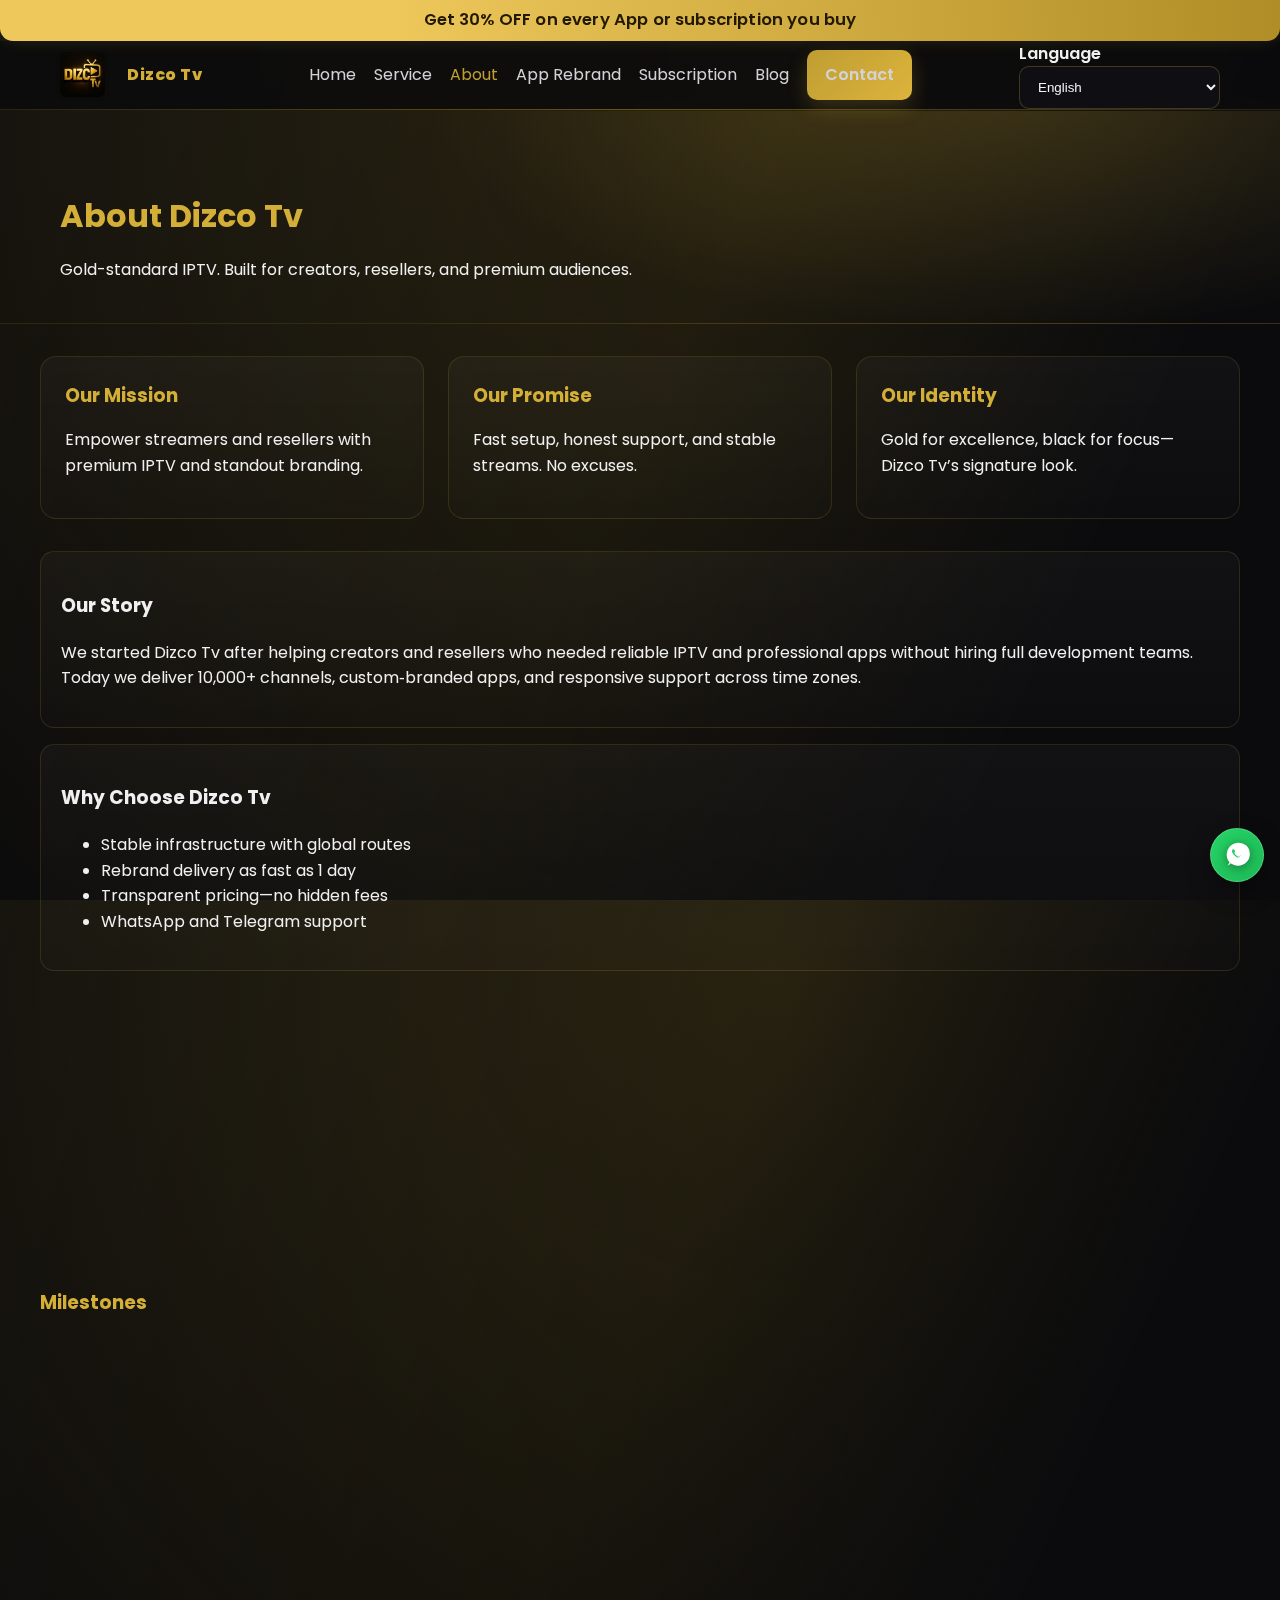
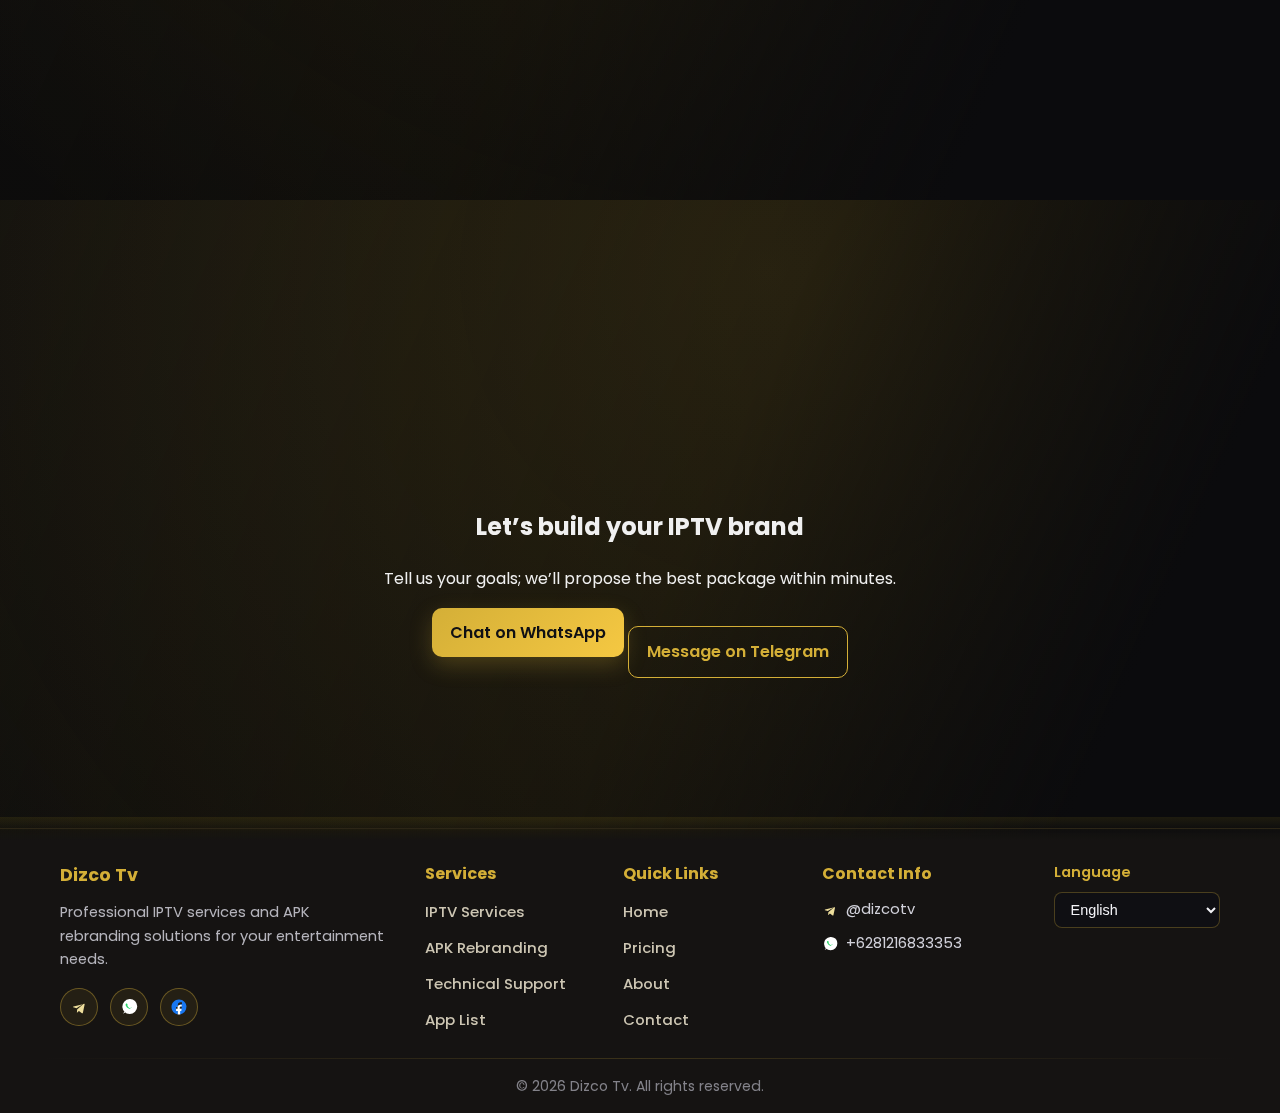
<file: about.html>
<!DOCTYPE html>
<html lang="en">
<head>
	<meta charset="UTF-8" />
	<meta name="viewport" content="width=device-width, initial-scale=1.0" />
	<title>About Dizco Tv — Premium IPTV Rebrand & Streaming Services</title>
	<meta name="description" content="Learn about Dizco Tv - your trusted partner for premium IPTV rebranding and subscription services. We offer custom white-label streaming apps, APK rebranding, and professional IPTV solutions." />
	<meta name="keywords" content="about Dizco Tv, IPTV company, IPTV provider, streaming services, IPTV reseller" />
	<meta name="author" content="Dizco Tv" />
	<meta name="robots" content="index, follow" />
	<link rel="canonical" href="https://dizcotv.com/about.html" />
	
	<!-- Open Graph / Facebook -->
	<meta property="og:type" content="website" />
	<meta property="og:url" content="https://dizcotv.com/about.html" />
	<meta property="og:title" content="About Dizco Tv — Premium IPTV Services" />
	<meta property="og:description" content="Your trusted partner for premium IPTV rebranding and subscription services. Custom white-label streaming solutions." />
	<meta property="og:image" content="https://dizcotv.com/assets/images/dfghj.jpg" />
	
	<!-- Twitter -->
	<meta name="twitter:card" content="summary_large_image" />
	<meta name="twitter:url" content="https://dizcotv.com/about.html" />
	<meta name="twitter:title" content="About Dizco Tv — Premium IPTV Services" />
	<meta name="twitter:description" content="Your trusted partner for premium IPTV rebranding and subscription services." />
	<meta name="twitter:image" content="https://dizcotv.com/assets/images/dfghj.jpg" />
	
	<link rel="stylesheet" href="assets/css/styles.css" />
	<link rel="preconnect" href="https://fonts.googleapis.com" />
	<link rel="preconnect" href="https://fonts.gstatic.com" crossorigin />
	<link href="https://fonts.googleapis.com/css2?family=Poppins:wght@300;400;600;800&display=swap" rel="stylesheet" />
	<link rel="icon" href="assets/images/dfghj.jpg" />
</head>
<body>
	<div class="top-banner"><span class="banner-msg" style="display:inline-block;">Get 30% OFF on every App or subscription you buy</span><span class="banner-msg" style="display:none;">Learn how to Rebrand any IPTV APK by yourself with my course</span></div>
	<header class="site-header">
		<div class="container header-inner">
			<a class="brand" href="index.html"><img src="assets/images/dfghj.jpg" alt="Dizco Tv logo"><span class="brand-text">Dizco Tv</span></a>
			<button class="nav-toggle" aria-label="Toggle navigation">☰</button>
			<nav class="site-nav">
				<a href="index.html">Home</a>
				<a href="service.html">Service</a>
				<a href="about.html" class="active">About</a>
				<a href="app-rebrand.html">App Rebrand</a>
				<a href="subscription.html">Subscription</a>
				<a href="blog.html">Blog</a>
				<a href="https://wa.me/6281216833353" target="_blank" rel="noopener" class="btn btn-gold">Contact</a>
			</nav>
			<div class="lang-top"><label for="lang-top">Language</label><select id="lang-top"><option value="en">English</option><option value="es">Spanish</option><option value="fr">French</option><option value="pt">Portuguese</option><option value="it">Italian</option><option value="ar">Arabic</option></select></div><div id="google_translate_element"></div>
		</div>
	</header>

	<section class="page-hero">
		<div class="container">
			<h1>About Dizco Tv</h1>
			<p>Gold-standard IPTV. Built for creators, resellers, and premium audiences.</p>
		</div>
	</section>

	<main class="container section">
		<section class="features" style="padding:0">
			<div class="feature">
				<h3>Our Mission</h3>
				<p>Empower streamers and resellers with premium IPTV and standout branding.</p>
			</div>
			<div class="feature">
				<h3>Our Promise</h3>
				<p>Fast setup, honest support, and stable streams. No excuses.</p>
			</div>
			<div class="feature">
				<h3>Our Identity</h3>
				<p>Gold for excellence, black for focus—Dizco Tv’s signature look.</p>
			</div>
		</section>

		<section class="section">
			<div class="card" style="margin-bottom:16px">
				<h3>Our Story</h3>
				<p>We started Dizco Tv after helping creators and resellers who needed reliable IPTV and professional apps without hiring full development teams. Today we deliver 10,000+ channels, custom‑branded apps, and responsive support across time zones.</p>
			</div>
			<div class="card">
				<h3>Why Choose Dizco Tv</h3>
				<ul>
					<li>Stable infrastructure with global routes</li>
					<li>Rebrand delivery as fast as 1 day</li>
					<li>Transparent pricing—no hidden fees</li>
					<li>WhatsApp and Telegram support</li>
				</ul>
			</div>
		</section>

		<section class="section">
			<div class="features" style="padding:0">
				<div class="feature">
					<h3>Values</h3>
					<p><strong>Reliability</strong> over hype. <strong>Honesty</strong> over pressure. <strong>Craft</strong> over shortcuts.</p>
				</div>
				<div class="feature">
					<h3>Guarantee</h3>
					<p>We stand behind our service. If we can’t deliver what’s promised, we fix it fast or refund.</p>
				</div>
				<div class="feature">
					<h3>Security</h3>
					<p>Hardened servers, monitored endpoints, and privacy‑first practices across systems.</p>
				</div>
			</div>
		</section>

		<section class="section">
			<h3 style="color:var(--gold);margin:0 0 10px">Milestones</h3>
			<div class="how-grid">
				<div class="card"><strong>2022</strong><p>Launched Dizco Tv with core IPTV lineup.</p></div>
				<div class="card"><strong>2023</strong><p>Introduced white‑label rebranding and fast delivery.</p></div>
				<div class="card"><strong>2024–25</strong><p>Scaled to 10,000+ channels and 24/7 global support.</p></div>
			</div>
		</section>

		<section class="section">
			<div class="card" style="margin-bottom:16px">
				<h3>What Clients Say</h3>
				<p style="font-style:italic">“Rebranding was delivered in 24 hours and the app looked premium out of the box.” — Reseller</p>
			</div>
			<div class="card">
				<h3>Tools We Work With</h3>
				<p>Android Studio, Firebase, Cloudflare, Nginx, Ubuntu, Git, and CI/CD pipelines for reliable releases.</p>
			</div>
		</section>

		<section class="stats container" aria-label="About stats">
			<div class="stats-grid">
				<div class="card"><h3>10000+</h3><p>Live channels & VOD</p></div>
				<div class="card"><h3>500+</h3><p>Apps rebranded</p></div>
				<div class="card"><h3>24/7</h3><p>Support availability</p></div>
			</div>
		</section>

		<section class="cta" style="padding-top:10px">
			<h2>Let’s build your IPTV brand</h2>
			<p>Tell us your goals; we’ll propose the best package within minutes.</p>
			<a class="btn btn-gold" href="https://wa.me/6281216833353" target="_blank" rel="noopener">Chat on WhatsApp</a>
			<a class="btn btn-outline" href="https://t.me/dizcotv" target="_blank" rel="noopener">Message on Telegram</a>
		</section>
	</main>

	<footer class="site-footer">
		<div class="footer-grid">
			<div>
				<h3 class="footer-title">Dizco Tv</h3>
				<p class="footer-desc">Professional IPTV services and APK rebranding solutions for your entertainment needs.</p>
				<div class="footer-social">
					<a href="https://t.me/dizcotv" target="_blank" aria-label="Telegram"><svg width="18" height="18" viewBox="0 0 24 24" fill="none"><path d="M9.5 15.2l-.3 4.3c.4 0 .6-.2.8-.4l1.9-1.8 4 2.9c.7.4 1.1.2 1.3-.7l2.3-10.7c.2-.9-.3-1.3-1-.9L4.7 11.2c-.9.4-.9.9-.2 1.1l4.2 1.3 9.8-6.2-9 7.8z" fill="#eede9c"/></svg></a>
					<a href="https://wa.me/6281216833353" target="_blank" aria-label="WhatsApp"><svg width="18" height="18" viewBox="0 0 24 24" fill="none"><path d="M20 3.9A9.9 9.9 0 006.7 19.4L4 21l1.7-2.7A9.9 9.9 0 1020 3.9z" fill="#fff"/><path d="M16.6 13.3c-.2-.1-1.4-.7-1.6-.8-.2-.1-.3-.1-.5.1-.1.2-.6.8-.7.9-.1.1-.2.1-.4 0s-1.1-.4-2.1-1.3c-.8-.7-1.3-1.6-1.5-1.8-.1-.2 0-.3.1-.5.1-.1.2-.2.3-.3.1-.1 0-.2 0-.3s-.5-1.2-.7-1.6c-.2-.4-.4-.3-.5-.3h-.4c-.2 0-.3 0-.5.2s-.6.6-.6 1.5.6 1.7.7 1.8c.1.2 1.1 2 2.8 2.9 1.7 1 1.7.7 2 .7.3 0 1-.4 1.1-.8.2-.4.2-.7.2-.8-.1-.2-.2-.2-.4-.3z" fill="#25D366"/></svg></a>
					<a href="https://www.facebook.com/profile.php?id=61583467209138" target="_blank" aria-label="Facebook"><svg width="18" height="18" viewBox="0 0 24 24" fill="none"><path d="M22 12.07C22 6.52 17.52 2 12 2S2 6.52 2 12.07c0 4.99 3.66 9.13 8.44 9.93v-7.03H8.1v-2.9h2.34V9.41c0-2.32 1.38-3.6 3.49-3.6.99 0 2.02.18 2.02.18v2.24h-1.14c-1.12 0-1.47.7-1.47 1.42v1.71h2.5l-.4 2.9h-2.1V22c4.78-.8 8.44-4.94 8.44-9.93Z" fill="#1877F2"/><path d="M15.1 17.29l.4-2.9h-2.5V12.68c0-.72.35-1.42 1.47-1.42h1.14V9.02s-1.03-.18-2.02-.18c-2.11 0-3.49 1.28-3.49 3.6v1.96H8.1v2.9h2.34V22a10.1 10.1 0 003.12 0v-4.71h1.54Z" fill="#fff"/></svg></a>
				</div>
			</div>
			<div>
				<h4 class="footer-title" style="font-size:1em">Services</h4>
				<div class="footer-links-list">
					<a href="service.html">IPTV Services</a>
					<a href="app-rebrand.html">APK Rebranding</a>
					<a href="service.html">Technical Support</a>
					<a href="app-rebrand.html">App List</a>
				</div>
			</div>
			<div>
				<h4 class="footer-title" style="font-size:1em">Quick Links</h4>
				<div class="footer-links-list">
					<a href="index.html">Home</a>
					<a href="subscription.html">Pricing</a>
					<a href="about.html">About</a>
					<a href="contact.html">Contact</a>
				</div>
			</div>
			<div>
				<h4 class="footer-title" style="font-size:1em">Contact Info</h4>
				<div class="footer-contact">
					<div class="row"><svg width="16" height="16" viewBox="0 0 24 24" fill="none"><path d="M9.5 15.2l-.3 4.3c.4 0 .6-.2.8-.4l1.9-1.8 4 2.9c.7.4 1.1.2 1.3-.7l2.3-10.7c.2-.9-.3-1.3-1-.9L4.7 11.2c-.9.4-.9.9-.2 1.1l4.2 1.3 9.8-6.2-9 7.8z" fill="#eede9c"/></svg> @dizcotv</div>
					<div class="row"><svg width="16" height="16" viewBox="0 0 24 24" fill="none"><path d="M20 3.9A9.9 9.9 0 006.7 19.4L4 21l1.7-2.7A9.9 9.9 0 1020 3.9z" fill="#fff"/><path d="M16.6 13.3c-.2-.1-1.4-.7-1.6-.8-.2-.1-.3-.1-.5.1-.1.2-.6.8-.7.9-.1.1-.2.1-.4 0s-1.1-.4-2.1-1.3c-.8-.7-1.3-1.6-1.5-1.8-.1-.2 0-.3.1-.5.1-.1.2-.2.3-.3.1-.1 0-.2 0-.3s-.5-1.2-.7-1.6c-.2-.4-.4-.3-.5-.3h-.4c-.2 0-.3 0-.5.2s-.6.6-.6 1.5.6 1.7.7 1.8c.1.2 1.1 2 2.8 2.9 1.7 1 1.7.7 2 .7.3 0 1-.4 1.1-.8.2-.4.2-.7.2-.8-.1-.2-.2-.2-.4-.3z" fill="#25D366"/></svg> +6281216833353</div>
				</div>
			</div>
			<div class="footer-lang"><label for="lang-select">Language</label><select id="lang-select"><option value="en">English</option><option value="es">Spanish</option><option value="fr">French</option><option value="pt">Portuguese</option><option value="it">Italian</option><option value="ar">Arabic</option></select></div>
		</div>
		<div class="footer-divider"></div>
		<div class="footer-copy">© <span id="year"></span> Dizco Tv. All rights reserved.</div>
	</footer>

	<script>(function(){if(!window.chatbase||window.chatbase("getState")!=="initialized"){window.chatbase=(...arguments)=>{if(!window.chatbase.q){window.chatbase.q=[]}window.chatbase.q.push(arguments)};window.chatbase=new Proxy(window.chatbase,{get(target,prop){if(prop==="q"){return target.q}return(...args)=>target(prop,...args)}})}const onLoad=function(){const script=document.createElement("script");script.src="https://www.chatbase.co/embed.min.js";script.id="kBfX63-ZQ9QBBrBLCxvRz";script.domain="www.chatbase.co";document.body.appendChild(script)};if(document.readyState==="complete"){onLoad()}else{window.addEventListener("load",onLoad)}})();</script>

<div class="fab-whatsapp">
	<a href="https://wa.me/6281216833353" target="_blank" rel="noopener" aria-label="Chat on WhatsApp">
		<svg width="28" height="28" viewBox="0 0 24 24" fill="none" xmlns="http://www.w3.org/2000/svg" aria-hidden="true">
			<path d="M20 3.9A9.9 9.9 0 006.7 19.4L4 21l1.7-2.7A9.9 9.9 0 1020 3.9z" fill="#fff"/>
			<path d="M16.6 13.3c-.2-.1-1.4-.7-1.6-.8-.2-.1-.3-.1-.5.1-.1.2-.6.8-.7.9-.1.1-.2.1-.4 0s-1.1-.4-2.1-1.3c-.8-.7-1.3-1.6-1.5-1.8-.1-.2 0-.3.1-.5.1-.1.2-.2.3-.3.1-.1.1-.2.2-.3.1-.1 0-.2 0-.3s-.5-1.2-.7-1.6c-.2-.4-.4-.3-.5-.3h-.4c-.2 0-.3 0-.5.2s-.6.6-.6 1.5.6 1.7.7 1.8c.1.2 1.1 2 2.8 2.9 1.7 1 1.7.7 2 .7.3 0 1-.4 1.1-.8.2-.4.2-.7.2-.8-.1-.2-.2-.2-.4-.3z" fill="#25D366"/>
		</svg>
	</a>
</div>

	<script type="module" src="assets/js/main.js"></script>
</body>
</html>
</file>
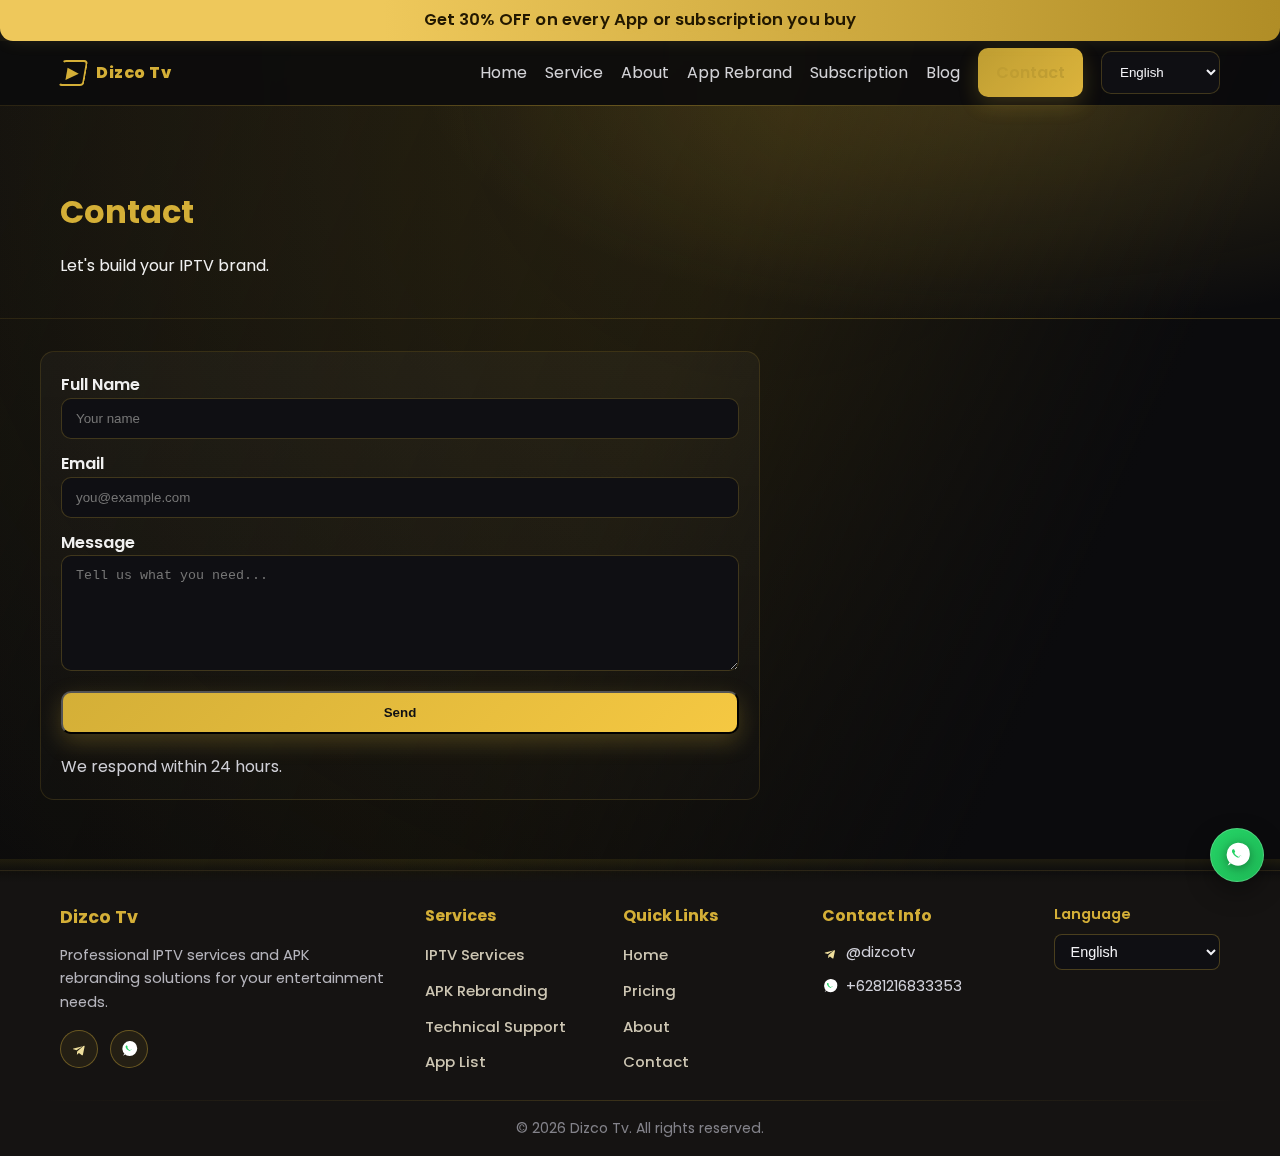
<file: contact.html>
<!DOCTYPE html>
<html lang="en">
<head>
	<meta charset="UTF-8" />
	<meta name="viewport" content="width=device-width, initial-scale=1.0" />
	<title>Contact Dizco Tv — Get in Touch | WhatsApp +6281216833353</title>
	<meta name="description" content="Contact Dizco Tv for IPTV services, APK rebranding, and subscription inquiries. Reach us via WhatsApp (+6281216833353), Telegram (@dizcotv), or contact form." />
	<meta name="keywords" content="contact Dizco Tv, IPTV support, customer service, WhatsApp IPTV, Telegram IPTV" />
	<meta name="author" content="Dizco Tv" />
	<meta name="robots" content="index, follow" />
	<link rel="canonical" href="https://dizcotv.com/contact.html" />
	
	<!-- Open Graph / Facebook -->
	<meta property="og:type" content="website" />
	<meta property="og:url" content="https://dizcotv.com/contact.html" />
	<meta property="og:title" content="Contact Dizco Tv — Get in Touch" />
	<meta property="og:description" content="Contact us for IPTV services via WhatsApp (+6281216833353) or Telegram (@dizcotv)." />
	<meta property="og:image" content="https://dizcotv.com/assets/images/dfghj.jpg" />
	
	<!-- Twitter -->
	<meta name="twitter:card" content="summary_large_image" />
	<meta name="twitter:url" content="https://dizcotv.com/contact.html" />
	<meta name="twitter:title" content="Contact Dizco Tv — Get in Touch" />
	<meta name="twitter:description" content="Contact us for IPTV services via WhatsApp or Telegram." />
	<meta name="twitter:image" content="https://dizcotv.com/assets/images/dfghj.jpg" />
	
	<link rel="stylesheet" href="assets/css/styles.css" />
	<link rel="preconnect" href="https://fonts.googleapis.com" />
	<link rel="preconnect" href="https://fonts.gstatic.com" crossorigin />
	<link href="https://fonts.googleapis.com/css2?family=Poppins:wght@300;400;600;800&display=swap" rel="stylesheet" />
	<link rel="icon" href="assets/images/dfghj.jpg" />
</head>
<body>
	<div class="top-banner"><span class="banner-msg" style="display:inline-block;">Get 30% OFF on every App or subscription you buy</span><span class="banner-msg" style="display:none;">Learn how to Rebrand any IPTV APK by yourself with my course</span></div>
	<header class="site-header">
		<div class="container header-inner">
			<a class="brand" href="index.html"><span class="brand-icon">▶</span> Dizco Tv</a>
			<button class="nav-toggle" aria-label="Toggle navigation">☰</button>
			<nav class="site-nav">
				<a href="index.html">Home</a>
				<a href="service.html">Service</a>
				<a href="about.html">About</a>
				<a href="app-rebrand.html">App Rebrand</a>
				<a href="subscription.html">Subscription</a>
				<a href="blog.html">Blog</a>
				<a href="https://wa.me/6281216833353" target="_blank" rel="noopener" class="btn btn-gold active">Contact</a>
				<div class="lang-top"><select id="lang-top"><option value="en">English</option><option value="es">Spanish</option><option value="fr">French</option><option value="pt">Portuguese</option><option value="it">Italian</option><option value="ar">Arabic</option></select></div>
				<div id="google_translate_element"></div>
			</nav>
		</div>
	</header>

	<section class="page-hero">
		<div class="container">
			<h1>Contact</h1>
			<p>Let's build your IPTV brand.</p>
		</div>
	</section>

	<main class="container section">
		<form id="contactForm" class="card">
			<label>Full Name
				<input name="name" placeholder="Your name" required />
			</label>
			<label>Email
				<input name="email" type="email" placeholder="you@example.com" required />
			</label>
			<label>Message
				<textarea name="message" rows="6" placeholder="Tell us what you need..." required></textarea>
			</label>
			<button class="btn btn-gold" type="submit">Send</button>
			<p id="contactNote" style="margin:8px 0 0;color:#cfcfd6">We respond within 24 hours.</p>
		</form>
	</main>

	<footer class="site-footer">
		<div class="footer-grid">
			<div>
				<h3 class="footer-title">Dizco Tv</h3>
				<p class="footer-desc">Professional IPTV services and APK rebranding solutions for your entertainment needs.</p>
				<div class="footer-social">
					<a href="https://t.me/dizcotv" target="_blank" aria-label="Telegram"><svg width="18" height="18" viewBox="0 0 24 24" fill="none"><path d="M9.5 15.2l-.3 4.3c.4 0 .6-.2.8-.4l1.9-1.8 4 2.9c.7.4 1.1.2 1.3-.7l2.3-10.7c.2-.9-.3-1.3-1-.9L4.7 11.2c-.9.4-.9.9-.2 1.1l4.2 1.3 9.8-6.2-9 7.8z" fill="#eede9c"/></svg></a>
					<a href="https://wa.me/6281216833353" target="_blank" aria-label="WhatsApp"><svg width="18" height="18" viewBox="0 0 24 24" fill="none"><path d="M20 3.9A9.9 9.9 0 006.7 19.4L4 21l1.7-2.7A9.9 9.9 0 1020 3.9z" fill="#fff"/><path d="M16.6 13.3c-.2-.1-1.4-.7-1.6-.8-.2-.1-.3-.1-.5.1-.1.2-.6.8-.7.9-.1.1-.2.1-.4 0s-1.1-.4-2.1-1.3c-.8-.7-1.3-1.6-1.5-1.8-.1-.2 0-.3.1-.5.1-.1.2-.2.3-.3.1-.1 0-.2 0-.3s-.5-1.2-.7-1.6c-.2-.4-.4-.3-.5-.3h-.4c-.2 0-.3 0-.5.2s-.6.6-.6 1.5.6 1.7.7 1.8c.1.2 1.1 2 2.8 2.9 1.7 1 1.7.7 2 .7.3 0 1-.4 1.1-.8.2-.4.2-.7.2-.8-.1-.2-.2-.2-.4-.3z" fill="#25D366"/></svg></a>
				</div>
			</div>
			<div>
				<h4 class="footer-title" style="font-size:1em">Services</h4>
				<div class="footer-links-list">
					<a href="service.html">IPTV Services</a>
					<a href="app-rebrand.html">APK Rebranding</a>
					<a href="service.html">Technical Support</a>
					<a href="app-rebrand.html">App List</a>
				</div>
			</div>
			<div>
				<h4 class="footer-title" style="font-size:1em">Quick Links</h4>
				<div class="footer-links-list">
					<a href="index.html">Home</a>
					<a href="subscription.html">Pricing</a>
					<a href="about.html">About</a>
					<a href="contact.html">Contact</a>
				</div>
			</div>
			<div>
				<h4 class="footer-title" style="font-size:1em">Contact Info</h4>
				<div class="footer-contact">
					<div class="row"><svg width="16" height="16" viewBox="0 0 24 24" fill="none"><path d="M9.5 15.2l-.3 4.3c.4 0 .6-.2.8-.4l1.9-1.8 4 2.9c.7.4 1.1.2 1.3-.7l2.3-10.7c.2-.9-.3-1.3-1-.9L4.7 11.2c-.9.4-.9.9-.2 1.1l4.2 1.3 9.8-6.2-9 7.8z" fill="#eede9c"/></svg> @dizcotv</div>
					<div class="row"><svg width="16" height="16" viewBox="0 0 24 24" fill="none"><path d="M20 3.9A9.9 9.9 0 006.7 19.4L4 21l1.7-2.7A9.9 9.9 0 1020 3.9z" fill="#fff"/><path d="M16.6 13.3c-.2-.1-1.4-.7-1.6-.8-.2-.1-.3-.1-.5.1-.1.2-.6.8-.7.9-.1.1-.2.1-.4 0s-1.1-.4-2.1-1.3c-.8-.7-1.3-1.6-1.5-1.8-.1-.2 0-.3.1-.5.1-.1.2-.2.3-.3.1-.1 0-.2 0-.3s-.5-1.2-.7-1.6c-.2-.4-.4-.3-.5-.3h-.4c-.2 0-.3 0-.5.2s-.6.6-.6 1.5.6 1.7.7 1.8c.1.2 1.1 2 2.8 2.9 1.7 1 1.7.7 2 .7.3 0 1-.4 1.1-.8.2-.4.2-.7.2-.8-.1-.2-.2-.2-.4-.3z" fill="#25D366"/></svg> +6281216833353</div>
				</div>
			</div>
			<div class="footer-lang"><label for="lang-select">Language</label><select id="lang-select"><option value="en">English</option><option value="es">Spanish</option><option value="fr">French</option><option value="pt">Portuguese</option><option value="it">Italian</option><option value="ar">Arabic</option></select></div>
		</div>
		<div class="footer-divider"></div>
		<div class="footer-copy">© <span id="year"></span> Dizco Tv. All rights reserved.</div>
	</footer>

	<script>(function(){if(!window.chatbase||window.chatbase("getState")!=="initialized"){window.chatbase=(...arguments)=>{if(!window.chatbase.q){window.chatbase.q=[]}window.chatbase.q.push(arguments)};window.chatbase=new Proxy(window.chatbase,{get(target,prop){if(prop==="q"){return target.q}return(...args)=>target(prop,...args)}})}const onLoad=function(){const script=document.createElement("script");script.src="https://www.chatbase.co/embed.min.js";script.id="kBfX63-ZQ9QBBrBLCxvRz";script.domain="www.chatbase.co";document.body.appendChild(script)};if(document.readyState==="complete"){onLoad()}else{window.addEventListener("load",onLoad)}})();</script>

<div class="fab-whatsapp">
	<a href="https://wa.me/6281216833353" target="_blank" rel="noopener" aria-label="Chat on WhatsApp">
		<svg width="28" height="28" viewBox="0 0 24 24" fill="none" xmlns="http://www.w3.org/2000/svg" aria-hidden="true">
			<path d="M20 3.9A9.9 9.9 0 006.7 19.4L4 21l1.7-2.7A9.9 9.9 0 1020 3.9z" fill="#fff"/>
			<path d="M16.6 13.3c-.2-.1-1.4-.7-1.6-.8-.2-.1-.3-.1-.5.1-.1.2-.6.8-.7.9-.1.1-.2.1-.4 0s-1.1-.4-2.1-1.3c-.8-.7-1.3-1.6-1.5-1.8-.1-.2 0-.3.1-.5.1-.1.2-.2.3-.3.1-.1.1-.2.2-.3.1-.1 0-.2 0-.3s-.5-1.2-.7-1.6c-.2-.4-.4-.3-.5-.3h-.4c-.2 0-.3 0-.5.2s-.6.6-.6 1.5.6 1.7.7 1.8c.1.2 1.1 2 2.8 2.9 1.7 1 1.7.7 2 .7.3 0 1-.4 1.1-.8.2-.4.2-.7.2-.8-.1-.2-.2-.2-.4-.3z" fill="#25D366"/>
		</svg>
	</a>
</div>

	<script type="module">
		import { validateContactForm } from './assets/js/main.js';
		const form = document.getElementById('contactForm');
		const note = document.getElementById('contactNote');
		form.addEventListener('submit', (e) => {
			e.preventDefault();
			if (!validateContactForm(form)) {
				note.textContent = 'Please correct the highlighted fields.';
				return;
			}
			note.textContent = 'Thanks! We\'ll get back to you shortly.';
			form.reset();
		});
	</script>
	<script type="module" src="assets/js/main.js"></script>
</body>
</html>
</file>
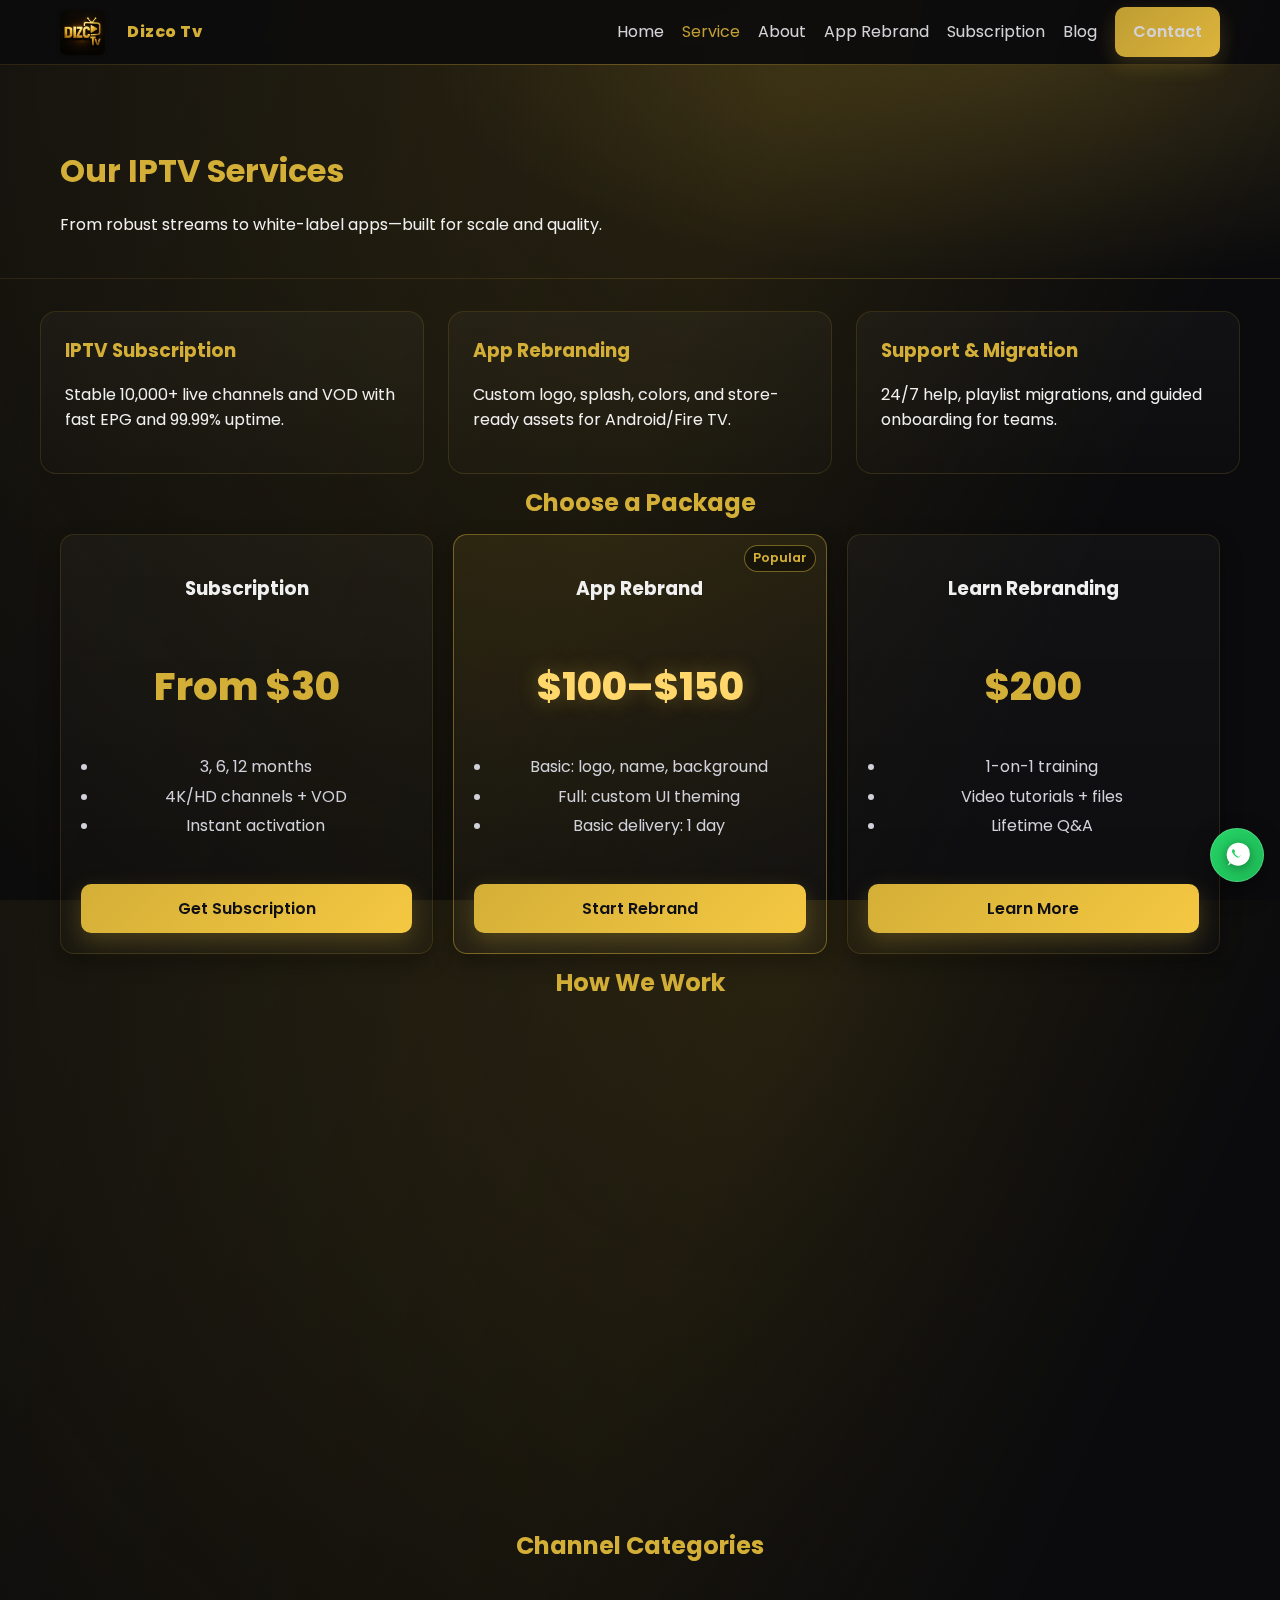
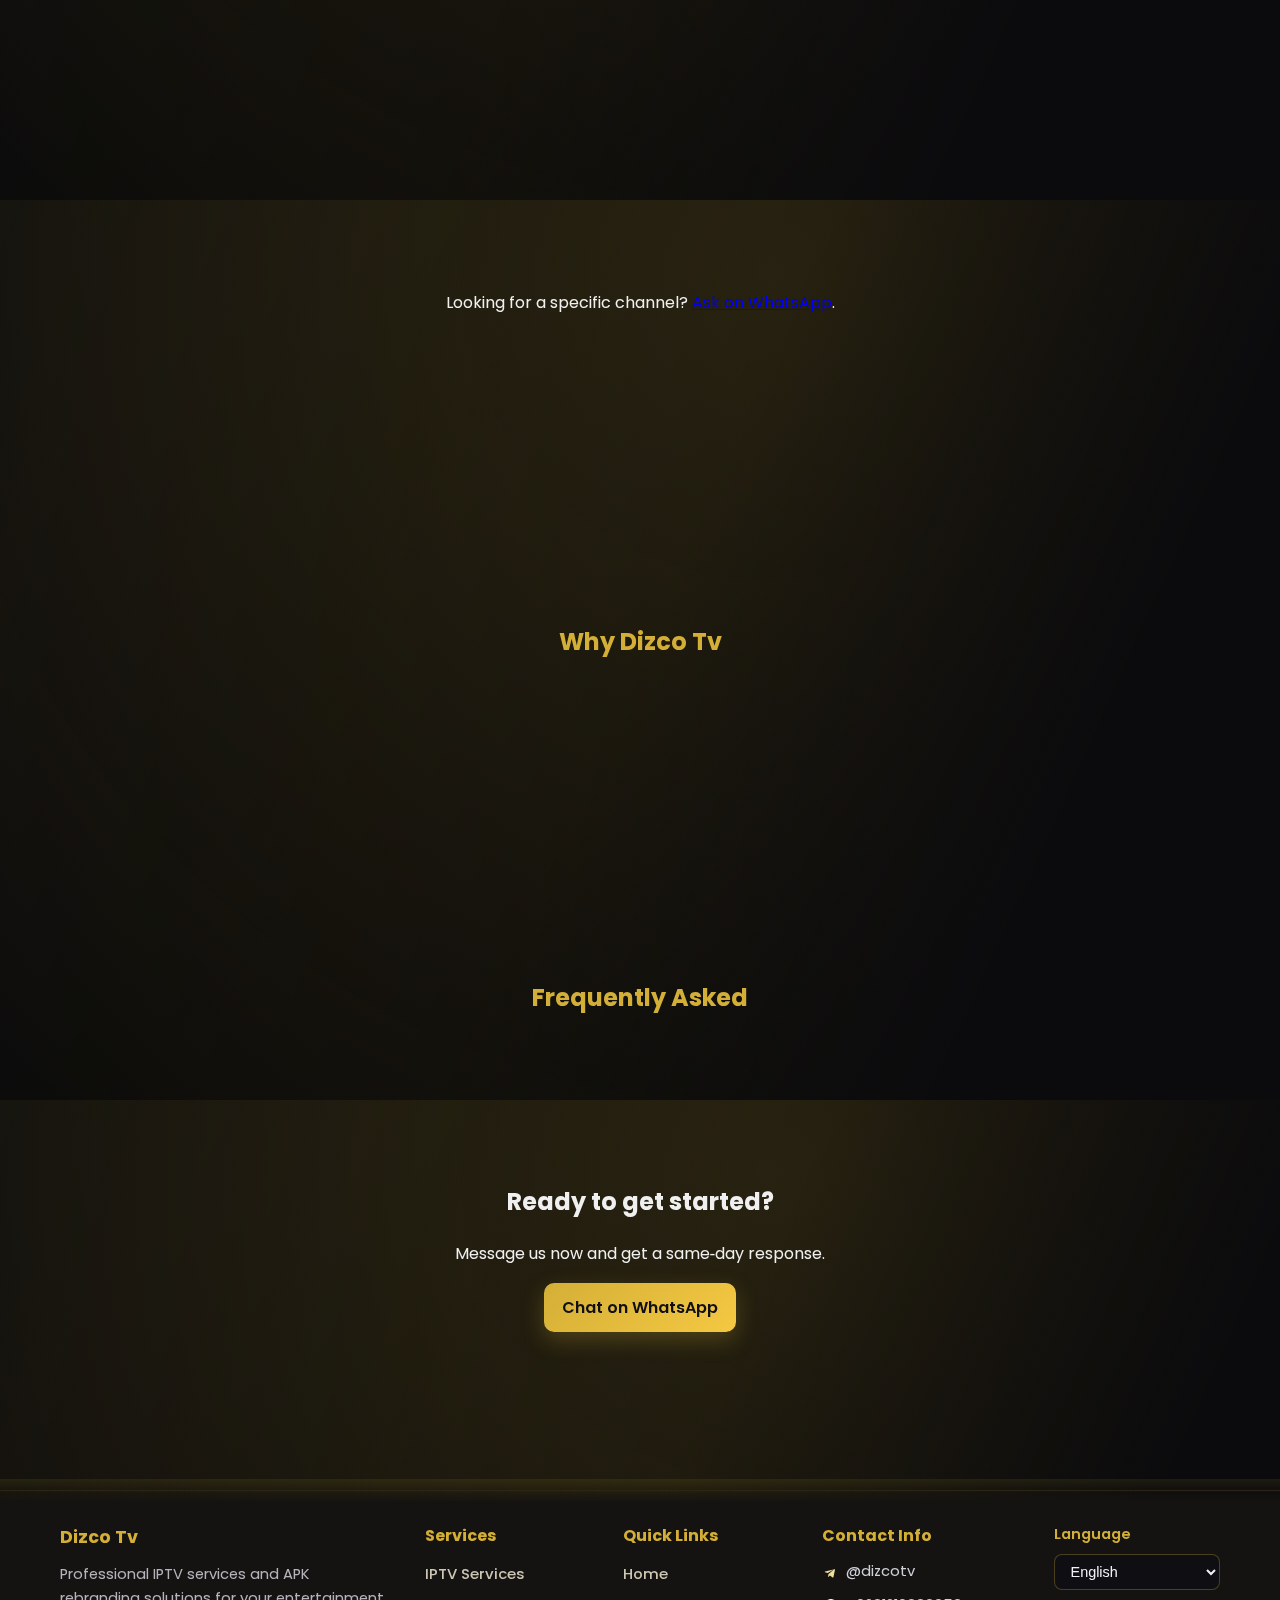
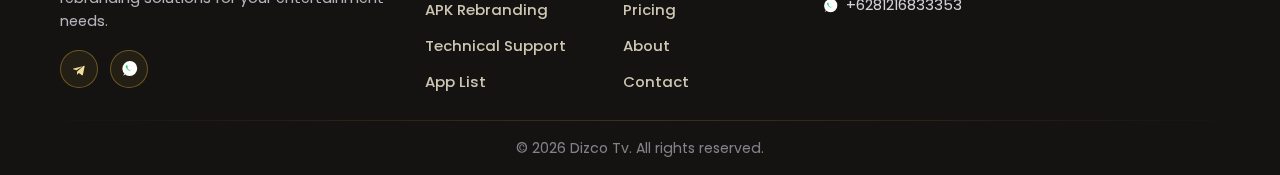
<file: service.html>
<!DOCTYPE html>
<html lang="en">
<head>
	<meta charset="UTF-8" />
	<meta name="viewport" content="width=device-width, initial-scale=1.0" />
	<title>Service — Dizco Tv</title>
	<link rel="stylesheet" href="assets/css/styles.css" />
	<link rel="preconnect" href="https://fonts.googleapis.com" />
	<link rel="preconnect" href="https://fonts.gstatic.com" crossorigin />
	<link href="https://fonts.googleapis.com/css2?family=Poppins:wght@300;400;600;800&display=swap" rel="stylesheet" />
	<link rel="icon" href="assets/images/dfghj.jpg" />
</head>
<body>
	<header class="site-header">
		<div class="container header-inner">
			<a class="brand" href="index.html"><img src="assets/images/dfghj.jpg" alt="Dizco Tv logo"><span class="brand-text">Dizco Tv</span></a>
			<button class="nav-toggle" aria-label="Toggle navigation">☰</button>
			<nav class="site-nav">
				<a href="index.html">Home</a>
				<a href="service.html" class="active">Service</a>
				<a href="about.html">About</a>
				<a href="app-rebrand.html">App Rebrand</a>
				<a href="subscription.html">Subscription</a>
				<a href="blog.html">Blog</a>
				<a href="https://wa.me/6281216833353" target="_blank" rel="noopener" class="btn btn-gold">Contact</a>
			</nav>
		</div>
	</header>

	<section class="page-hero">
		<div class="container">
			<h1>Our IPTV Services</h1>
			<p>From robust streams to white-label apps—built for scale and quality.</p>
		</div>
	</section>

	<main class="container section">
		<!-- Service highlights -->
		<section class="features" style="padding:0">
			<div class="feature">
				<h3>IPTV Subscription</h3>
				<p>Stable 10,000+ live channels and VOD with fast EPG and 99.99% uptime.</p>
			</div>
			<div class="feature">
				<h3>App Rebranding</h3>
				<p>Custom logo, splash, colors, and store-ready assets for Android/Fire TV.</p>
			</div>
			<div class="feature">
				<h3>Support & Migration</h3>
				<p>24/7 help, playlist migrations, and guided onboarding for teams.</p>
			</div>
		</section>

		<!-- Packages summary -->
		<section class="plan-teaser" style="padding-top:10px">
			<h2>Choose a Package</h2>
			<div class="plan-grid">
				<div class="card pricing-card">
					<h3>Subscription</h3>
					<p class="price">From $30</p>
					<ul class="hero-points">
						<li>3, 6, 12 months</li>
						<li>4K/HD channels + VOD</li>
						<li>Instant activation</li>
					</ul>
					<a class="btn btn-gold" href="https://wa.me/6281216833353" target="_blank" rel="noopener">Get Subscription</a>
				</div>
				<div class="card pricing-card featured">
					<span class="badge">Popular</span>
					<h3>App Rebrand</h3>
					<p class="price">$100–$150</p>
					<ul class="hero-points">
						<li>Basic: logo, name, background</li>
						<li>Full: custom UI theming</li>
						<li>Basic delivery: 1 day</li>
					</ul>
					<a class="btn btn-gold" href="https://wa.me/6281216833353" target="_blank" rel="noopener">Start Rebrand</a>
				</div>
				<div class="card pricing-card">
					<h3>Learn Rebranding</h3>
					<p class="price">$200</p>
					<ul class="hero-points">
						<li>1-on-1 training</li>
						<li>Video tutorials + files</li>
						<li>Lifetime Q&A</li>
					</ul>
					<a class="btn btn-gold" href="https://wa.me/6281216833353" target="_blank" rel="noopener">Learn More</a>
				</div>
			</div>
		</section>

		<!-- Process -->
		<section class="how">
			<h2>How We Work</h2>
			<div class="how-grid">
				<div class="card"><strong>1. Chat</strong><p>Tell us your needs on WhatsApp or Telegram.</p></div>
				<div class="card"><strong>2. Setup</strong><p>We provision lines and prepare your branded app.</p></div>
				<div class="card"><strong>3. Launch</strong><p>Delivery, install guides, and ongoing support.</p></div>
			</div>
		</section>

		<!-- What's included -->
		<section class="section">
			<div class="card">
				<h3 style="color:var(--gold);margin:0 0 10px">Everything Included</h3>
				<div class="features" style="padding:0;grid-template-columns:repeat(3,1fr)">
					<div class="feature"><h4>Quality</h4><p>4K/HD streams, fast zapping, stable EPG and VOD.</p></div>
					<div class="feature"><h4>Branding</h4><p>Logo, splash, app name, colors, and store assets.</p></div>
					<div class="feature"><h4>Support</h4><p>WhatsApp + Telegram, install guides, quick fixes.</p></div>
				</div>
			</div>
		</section>

		<!-- Channel categories -->
		<section class="section">
			<h2 style="text-align:center;color:var(--gold);margin:0 0 10px">Channel Categories</h2>
			<div class="features" style="padding:0">
				<div class="feature"><h3>Sports</h3><p>Major leagues and PPV when available.</p></div>
				<div class="feature"><h3>Movies</h3><p>Blockbusters and classic collections.</p></div>
				<div class="feature"><h3>Kids</h3><p>Cartoons and family‑friendly channels.</p></div>
				<div class="feature"><h3>News</h3><p>International and local news networks.</p></div>
				<div class="feature"><h3>Documentary</h3><p>Nature, history, and science content.</p></div>
				<div class="feature"><h3>Music</h3><p>Live music channels and radio streams.</p></div>
			</div>
			<p style="text-align:center">Looking for a specific channel? <a href="https://wa.me/6281216833353" target="_blank" rel="noopener">Ask on WhatsApp</a>.</p>
		</section>

		<!-- SLA & Policies -->
		<section class="section">
			<div class="features" style="padding:0">
				<div class="feature"><h3>Uptime</h3><p>We target 99.99% uptime. Maintenance windows announced in advance.</p></div>
				<div class="feature"><h3>Refunds</h3><p>Pro‑rated refunds on genuine service outages beyond SLA.</p></div>
				<div class="feature"><h3>Fair Use</h3><p>One stream per line by default. Multi‑screen available on request.</p></div>
			</div>
		</section>

		<!-- Comparison -->
		<section class="section">
			<h2 style="text-align:center;color:var(--gold);margin:0 0 10px">Why Dizco Tv</h2>
			<div class="card">
				<table class="table">
					<tr><th>Feature</th><th>Dizco Tv</th><th>Typical Provider</th></tr>
					<tr><td>Rebrand delivery</td><td>1 day (Basic)</td><td>3–7 days</td></tr>
					<tr><td>Support</td><td>WhatsApp + Telegram 24/7</td><td>Email only, slow</td></tr>
					<tr><td>Stability</td><td>Global routes, auto‑failover</td><td>Single region servers</td></tr>
					<tr><td>Pricing</td><td>Clear packages</td><td>Hidden fees</td></tr>
				</table>
			</div>
		</section>

		<!-- FAQ -->
		<section class="faq">
			<h2>Frequently Asked</h2>
			<div class="faq-list">
				<div class="card"><strong>Can you migrate from another provider?</strong><p>Yes, we migrate playlists and keep your users online during the switch.</p></div>
				<div class="card"><strong>Which devices do you support?</strong><p>Android TV, Fire TV, and Android Mobile. More platforms coming.</p></div>
			</div>
		</section>

		<!-- CTA -->
		<section class="cta" style="padding-top:10px">
			<h2>Ready to get started?</h2>
			<p>Message us now and get a same‑day response.</p>
			<a class="btn btn-gold" href="https://wa.me/6281216833353" target="_blank" rel="noopener">Chat on WhatsApp</a>
		</section>
	</main>

	<footer class="site-footer">
		<div class="footer-grid">
			<div>
				<h3 class="footer-title">Dizco Tv</h3>
				<p class="footer-desc">Professional IPTV services and APK rebranding solutions for your entertainment needs.</p>
				<div class="footer-social">
					<a href="https://t.me/dizcotv" target="_blank" aria-label="Telegram"><svg width="18" height="18" viewBox="0 0 24 24" fill="none"><path d="M9.5 15.2l-.3 4.3c.4 0 .6-.2.8-.4l1.9-1.8 4 2.9c.7.4 1.1.2 1.3-.7l2.3-10.7c.2-.9-.3-1.3-1-.9L4.7 11.2c-.9.4-.9.9-.2 1.1l4.2 1.3 9.8-6.2-9 7.8z" fill="#eede9c"/></svg></a>
					<a href="https://wa.me/6281216833353" target="_blank" aria-label="WhatsApp"><svg width="18" height="18" viewBox="0 0 24 24" fill="none"><path d="M20 3.9A9.9 9.9 0 006.7 19.4L4 21l1.7-2.7A9.9 9.9 0 1020 3.9z" fill="#fff"/><path d="M16.6 13.3c-.2-.1-1.4-.7-1.6-.8-.2-.1-.3-.1-.5.1-.1.2-.6.8-.7.9-.1.1-.2.1-.4 0s-1.1-.4-2.1-1.3c-.8-.7-1.3-1.6-1.5-1.8-.1-.2 0-.3.1-.5.1-.1.2-.2.3-.3.1-.1.1-.2.2-.3.1-.1 0-.2 0-.3s-.5-1.2-.7-1.6c-.2-.4-.4-.3-.5-.3h-.4c-.2 0-.3 0-.5.2s-.6.6-.6 1.5.6 1.7.7 1.8c.1.2 1.1 2 2.8 2.9 1.7 1 1.7.7 2 .7.3 0 1-.4 1.1-.8.2-.4.2-.7.2-.8-.1-.2-.2-.2-.4-.3z" fill="#25D366"/></svg></a>
				</div>
			</div>
			<div>
				<h4 class="footer-title" style="font-size:1em">Services</h4>
				<div class="footer-links-list">
					<a href="service.html">IPTV Services</a>
					<a href="app-rebrand.html">APK Rebranding</a>
					<a href="service.html">Technical Support</a>
					<a href="app-rebrand.html">App List</a>
				</div>
			</div>
			<div>
				<h4 class="footer-title" style="font-size:1em">Quick Links</h4>
				<div class="footer-links-list">
					<a href="index.html">Home</a>
					<a href="subscription.html">Pricing</a>
					<a href="about.html">About</a>
					<a href="contact.html">Contact</a>
				</div>
			</div>
			<div>
				<h4 class="footer-title" style="font-size:1em">Contact Info</h4>
				<div class="footer-contact">
					<div class="row"><svg width="16" height="16" viewBox="0 0 24 24" fill="none"><path d="M9.5 15.2l-.3 4.3c.4 0 .6-.2.8-.4l1.9-1.8 4 2.9c.7.4 1.1.2 1.3-.7l2.3-10.7c.2-.9-.3-1.3-1-.9L4.7 11.2c-.9.4-.9.9-.2 1.1l4.2 1.3 9.8-6.2-9 7.8z" fill="#eede9c"/></svg> @dizcotv</div>
					<div class="row"><svg width="16" height="16" viewBox="0 0 24 24" fill="none"><path d="M20 3.9A9.9 9.9 0 006.7 19.4L4 21l1.7-2.7A9.9 9.9 0 1020 3.9z" fill="#fff"/><path d="M16.6 13.3c-.2-.1-1.4-.7-1.6-.8-.2-.1-.3-.1-.5.1-.1.2-.6.8-.7.9-.1.1-.2.1-.4 0s-1.1-.4-2.1-1.3c-.8-.7-1.3-1.6-1.5-1.8-.1-.2 0-.3.1-.5.1-.1.2-.2.3-.3.1-.1.1-.2.2-.3.1-.1 0-.2 0-.3s-.5-1.2-.7-1.6c-.2-.4-.4-.3-.5-.3h-.4c-.2 0-.3 0-.5.2s-.6.6-.6 1.5.6 1.7.7 1.8c.1.2 1.1 2 2.8 2.9 1.7 1 1.7.7 2 .7.3 0 1-.4 1.1-.8.2-.4.2-.7.2-.8-.1-.2-.2-.2-.4-.3z" fill="#25D366"/></svg> +6281216833353</div>
				</div>
			</div>
			<div class="footer-lang"><label for="lang-select">Language</label><select id="lang-select"><option value="en">English</option><option value="es">Spanish</option><option value="fr">French</option><option value="pt">Portuguese</option><option value="it">Italian</option><option value="ar">Arabic</option></select></div>
		</div>
		<div class="footer-divider"></div>
		<div class="footer-copy">© <span id="year"></span> Dizco Tv. All rights reserved.</div>
	</footer>

<div class="fab-whatsapp">
	<a href="https://wa.me/6281216833353" target="_blank" rel="noopener" aria-label="Chat on WhatsApp">
		<svg width="28" height="28" viewBox="0 0 24 24" fill="none" xmlns="http://www.w3.org/2000/svg" aria-hidden="true">
			<path d="M20 3.9A9.9 9.9 0 006.7 19.4L4 21l1.7-2.7A9.9 9.9 0 1020 3.9z" fill="#fff"/>
			<path d="M16.6 13.3c-.2-.1-1.4-.7-1.6-.8-.2-.1-.3-.1-.5.1-.1.2-.6.8-.7.9-.1.1-.2.1-.4 0s-1.1-.4-2.1-1.3c-.8-.7-1.3-1.6-1.5-1.8-.1-.2 0-.3.1-.5.1-.1.2-.2.3-.3.1-.1.1-.2.2-.3.1-.1 0-.2 0-.3s-.5-1.2-.7-1.6c-.2-.4-.4-.3-.5-.3h-.4c-.2 0-.3 0-.5.2s-.6.6-.6 1.5.6 1.7.7 1.8c.1.2 1.1 2 2.8 2.9 1.7 1 1.7.7 2 .7.3 0 1-.4 1.1-.8.2-.4.2-.7.2-.8-.1-.2-.2-.2-.4-.3z" fill="#25D366"/>
		</svg>
	</a>
</div>

	<script type="module" src="assets/js/main.js"></script>
</body>
</html>
</file>
<file: assets/css/styles.css>
:root{
	--gold:#d4af37;
	--gold-strong:#f5c842;
	--black:#0b0b0d;
	--gray:#b8b8c2;
	--maxw:1200px;
}

*{box-sizing:border-box}
html,body{height:100%}
body{
	margin:0;
	font-family:Poppins,system-ui,-apple-system,Segoe UI,Roboto,Arial,Helvetica,sans-serif;
	background:radial-gradient(1200px 600px at 70% 10%,#1a1a1f 0%, var(--black) 60%);
	color:#f0f0f0;
	line-height:1.6;
}

.container{width:100%;max-width:var(--maxw);margin:0 auto;padding:0 20px}

/* Header */
.site-header{position:sticky;top:0;z-index:10;background:rgba(11,11,13,.85);backdrop-filter:saturate(140%) blur(8px);border-bottom:1px solid rgba(212,175,55,.15)}
.site-header::after{content:"";position:absolute;left:0;right:0;bottom:-1px;height:1px;background:linear-gradient(90deg,transparent,rgba(212,175,55,.35),transparent)}
.header-inner{display:flex;align-items:center;justify-content:space-between;min-height:64px}
.brand{color:var(--gold);text-decoration:none;font-weight:800;letter-spacing:.5px;display:flex;align-items:center;gap:10px}
.brand-icon{display:inline-block;width:26px;height:26px;border:2px solid var(--gold);border-left-color:transparent;transform:skewX(-10deg);border-radius:4px;line-height:22px;text-align:center}
.site-nav{display:flex;gap:18px;align-items:center}
.site-nav a{color:#e9e9ee;text-decoration:none;opacity:.9}
.site-nav a:hover,.site-nav a.active{color:var(--gold)}
.nav-toggle{display:none;background:transparent;border:1px solid rgba(212,175,55,.35);color:var(--gold);padding:6px 10px;border-radius:6px}

/* Buttons */
.btn{display:inline-block;padding:12px 18px;border-radius:10px;text-decoration:none;font-weight:600;transition:transform .15s ease, box-shadow .15s ease}
.btn:hover{transform:translateY(-1px);box-shadow:0 10px 26px rgba(212,175,55,.25)}
.btn-gold{background:linear-gradient(135deg,var(--gold),var(--gold-strong));color:#101014;box-shadow:0 8px 22px rgba(212,175,55,.25)}
.btn-outline{border:1px solid var(--gold);color:var(--gold)}

/* Hero */
.hero{position:relative;padding:40px 0 20px;overflow:hidden}
/* Improved luxury/glass hero for Home */
.hero-bg {
  position: absolute;
  inset: 0;
  background:
    linear-gradient(135deg,rgba(34,28,5,0.12) 0%,rgba(20,15,0,0.58) 60%),
    url('https://images.unsplash.com/photo-1464983953574-0892a716854b?auto=format&fit=crop&w=1200&q=80') center center/cover no-repeat;
  backdrop-filter: blur(1.5px) brightness(0.99);
  z-index: 0;
  opacity: .72;
  pointer-events: none;
}
.hero-grid{position:relative;z-index:2;display:grid;grid-template-columns:1.2fr .8fr;gap:28px;align-items:center}
.hero-copy h1{margin:8px 0 8px;font-size:clamp(32px,5.2vw,54px);letter-spacing:.2px;background:linear-gradient(180deg,#fff,#dcdce3);-webkit-background-clip:text;background-clip:text;color:transparent}
.hero-copy p{margin:0 0 14px;color:#d7d7df}
.hero-points{margin:0 0 14px;padding-left:18px;color:#d1d1da}
.hero-points li{margin:4px 0}
.hero-ctas{display:flex;gap:12px;flex-wrap:wrap}
.badge{display:inline-block;padding:6px 10px;border:1px solid rgba(212,175,55,.4);border-radius:999px;color:var(--gold);font-weight:600}
.social-proof{margin-top:10px;color:#cfcfd6}
.social-proof .stars{color:var(--gold);margin-right:8px}
#hero-3d{position:absolute;inset:0;width:100%;height:100%;display:block}
.hero-visual{position:relative;min-height:420px;background:radial-gradient(circle at center,rgba(212,175,55,.1),transparent 70%);overflow:hidden;border-radius:24px 24px 0 80px;box-shadow:0 10px 40px rgba(0,0,0,.35)}
.hero-showcase{position:absolute;inset:0;display:flex;align-items:center;justify-content:center;pointer-events:none;filter:drop-shadow(0 20px 38px rgba(0,0,0,.35));}
.hero-showcase .device-card{position:absolute;background:linear-gradient(160deg,rgba(255,255,255,.12),rgba(12,10,1,.75));border:1.4px solid rgba(212,175,55,.35);border-radius:22px;padding:14px;backdrop-filter:blur(8px);box-shadow:0 16px 36px rgba(3,0,0,.45);overflow:hidden;transform-style:preserve-3d;}
.hero-showcase .device-card img{display:block;width:100%;height:auto;border-radius:16px;box-shadow:0 12px 32px rgba(0,0,0,.38);}
.hero-showcase .device-card.tv{width:72%;max-width:380px;transform:rotateY(-18deg) rotateX(6deg) translateZ(40px);animation:float-main 9s ease-in-out infinite;}
.hero-showcase .device-card.tablet{width:52%;max-width:240px;right:12%;bottom:12%;transform:rotateY(18deg) rotateX(10deg) translate3d(20px,40px,0);animation:float-side 7s ease-in-out infinite;}
.floating-badge{position:absolute;top:14%;right:10%;display:inline-flex;align-items:center;gap:8px;padding:10px 16px;border-radius:999px;background:rgba(12,12,16,.78);border:1px solid rgba(212,175,55,.45);box-shadow:0 12px 28px rgba(0,0,0,.45);font-weight:600;color:#f6e9b8;letter-spacing:.02em;transform:translate3d(0,0,120px);animation:float-badge 6.5s ease-in-out infinite;}
.floating-badge .dot{width:10px;height:10px;border-radius:50%;background:var(--gold);box-shadow:0 0 12px rgba(212,175,55,.75);}
@keyframes float-main{0%,100%{transform:rotateY(-18deg) rotateX(6deg) translate3d(0,0,40px);}50%{transform:rotateY(-14deg) rotateX(3deg) translate3d(0,-18px,40px);}}
@keyframes float-side{0%,100%{transform:rotateY(18deg) rotateX(10deg) translate3d(20px,40px,0);}50%{transform:rotateY(16deg) rotateX(6deg) translate3d(20px,10px,0);}}
@keyframes float-badge{0%,100%{transform:translate3d(0,0,120px);}50%{transform:translate3d(0,-14px,120px);}}

/* Features */
.features{display:grid;grid-template-columns:repeat(3,1fr);gap:24px;padding:64px 20px}
.feature{background:linear-gradient(180deg,rgba(255,255,255,.03),rgba(255,255,255,.01));border:1px solid rgba(212,175,55,.15);border-radius:16px;padding:24px}
.feature h3{margin:0 0 8px;color:var(--gold)}
.cta{text-align:center;padding:36px 20px 80px}

/* Trustbar */
.trustbar{border-top:1px solid rgba(212,175,55,.12);border-bottom:1px solid rgba(212,175,55,.12);background:#0a0a0c}
.trust-inner{display:flex;gap:20px;justify-content:center;align-items:center;min-height:54px;color:#d1d1da;font-weight:600}

/* Plan teaser */
.plan-teaser{text-align:center;padding:20px 20px 10px}
.plan-grid{display:grid;grid-template-columns:repeat(3,1fr);gap:20px;margin-top:12px}
.plan-grid .card{position:relative;min-height:420px;display:flex;flex-direction:column;justify-content:space-between;transition:transform .15s ease, box-shadow .15s ease;box-shadow:0 8px 22px rgba(0,0,0,.3)}
.plan-grid .card:hover{transform:translateY(-2px);box-shadow:0 10px 24px rgba(0,0,0,.35)}
.plan-grid .price{font-size:2.4em;font-weight:800;color:var(--gold);margin:6px 0}
.plan-grid .badge{position:absolute;top:10px;right:10px;border:1px solid rgba(212,175,55,.5);color:var(--gold);padding:2px 8px;border-radius:999px;font-size:.8em;background:rgba(0,0,0,.4)}
.plan-grid .thumb{aspect-ratio:16/9;background:radial-gradient(220px 110px at 70% 30%, rgba(212,175,55,.35), rgba(0,0,0,.25));border-radius:10px;margin-bottom:10px}

/* Featured pricing card */
.pricing-card.featured{background:linear-gradient(180deg, rgba(212,175,55,.10), rgba(255,255,255,.02)); border:1px solid rgba(212,175,55,.45)}
.pricing-card.featured .price{color:#ffd76a; text-shadow:0 0 20px rgba(212,175,55,.35)}

/* How it works */
.how h2,.plan-teaser h2,.testimonials h2,.faq h2{margin:0 0 10px;color:var(--gold);text-align:center}
.how-grid{display:grid;grid-template-columns:repeat(3,1fr);gap:20px}

/* Reviews */
.reviews h2{margin:0 0 10px;color:var(--gold);text-align:center}
.reviews-row{display:grid;grid-template-columns:repeat(auto-fit,minmax(240px,1fr));gap:14px;margin-top:14px;padding:6px 0}
.review-card{background:
  linear-gradient(180deg,rgba(255,255,255,.06),rgba(255,255,255,.02)) padding-box,
  linear-gradient(135deg,rgba(212,175,55,.6),rgba(212,175,55,.15)) border-box;
border:1px solid transparent;border-radius:14px;padding:12px;display:flex;align-items:center;gap:10px;box-shadow:0 8px 18px rgba(0,0,0,.25)}
.review-card .avatar{width:48px;height:48px;border-radius:50%;outline:2px solid rgba(212,175,55,.6)}
.review-card .stars{color:var(--gold);font-size:1.05em;margin-bottom:2px;font-weight:900;letter-spacing:.6px}
.review-card p{margin:0 0 2px;font-size:1em;color:#ffffff;font-weight:800}
.review-card .name{color:var(--gold);font-size:.9em;font-weight:900}
.reviewer{display:flex;align-items:center;gap:10px}
.reviewer .avatar{width:36px;height:36px;border-radius:50%;border:2px solid rgba(212,175,55,.6);box-shadow:0 2px 8px rgba(0,0,0,.4)}
.reviewer strong{color:var(--gold)}
.reviewer span{color:#b8b8c2;font-size:.9em}

/* Stats */
.stats-grid {
  display: grid;
  grid-template-columns: repeat(3, 1fr);
  gap: 20px;
  margin: 24px auto 0 auto;
  max-width: 800px;
  text-align: center;
}
@media (max-width: 900px) {
  .stats-grid {
    max-width: 100%;
    grid-template-columns: 1fr;
    margin: 20px 0 0 0;
  }
}

.stats-grid .card{text-align:center}
.stats-grid h3{margin:0;color:var(--gold);font-size:2.4rem}

.stats-num {
  font-size: 2.3em;
  font-weight: 900;
  color: var(--gold);
  text-align: center;
  margin-bottom: 4px;
}
.stats-label {
  font-size: 1.1em;
  color: #e8e8e8;
  font-weight: 500;
  letter-spacing:0.5px;
  text-align: center;
}

/* Payments */
.payments-row{display:flex;gap:12px;justify-content:center;align-items:center;padding:8px 0}
.pay-badge{border:1px solid rgba(212,175,55,.35);color:#e7e7ee;padding:8px 12px;border-radius:10px;background:linear-gradient(180deg,rgba(255,255,255,.03),rgba(255,255,255,.01))}

/* Newsletter */
.newsletter form{display:flex;gap:10px;align-items:center;margin-top:10px}
.newsletter input{flex:1}

/* FAQ */
.faq-list{display:grid;grid-template-columns:repeat(2,1fr);gap:20px}

/* Footer */
.site-footer{
  border-top:1.2px solid rgba(212,175,55,.11);
  background:linear-gradient(0deg,#151312 96%,rgba(212,175,55,.02) 100%);position:relative;z-index:1;
  min-height:58px;padding-bottom:0;
  box-shadow:none;margin-top:38px;
}
.site-footer::before{content:'';display:block;position:absolute;top:-12px;left:0;right:0;height:14px;
  background:linear-gradient(180deg,rgba(224,195,39,0.09) 0%,transparent 100%);z-index:0;}
.footer-inner{width:100%;max-width:1250px;margin:0 auto;
  display:flex;gap:0;align-items:flex-start;justify-content:space-between;
  padding:18px 12px 7px 12px;position:relative;z-index:1;flex-wrap:wrap;}
.footer-col{flex:1 1 140px;min-width:128px;margin:0 12px 0 7px;gap:4px}
.footer-logo-title img{height:30px;width:auto;display:inline-block;border-radius:6px;}
.footer-logo-title .footer-brand{font-size:1.07em;font-weight:800;color:var(--gold)}
.footer-tag{color:#f0e7d0;font-size:.95em;opacity:.77;}
.footer-about{color:#d8ce82;font-size:.92em;letter-spacing:.03em;opacity:.68;max-width:185px}
.footer-links,.footer-legal{gap:5px}
.footer-links a,.footer-legal a{
  color:#cdc6b3;text-decoration:none;font-weight:500;transition:color .13s, border-bottom .14s;border-bottom:1.1px solid transparent;padding:1px 0;font-size:.99em}
.footer-links a:hover,.footer-legal a:hover{color:var(--gold);border-bottom:1.1px solid var(--gold)}
.footer-legal .footer-legal-title{margin-bottom:2px;font-weight:600;color:#d4af37;font-size:.94em}
.footer-socials{gap:12px;margin-top:6px}
.footer-socials .social{
  width:36px;height:36px;border-radius:50%;border:1.2px solid var(--gold);color:var(--gold);background:transparent;
  font-size:1em;transition:background .11s, color .14s, border .08s;
  box-shadow:none;}
.footer-socials .social:hover{background:var(--gold);color:#181208;}
.footer-socials .social.tg:hover{background:var(--gold);color:#1e8fcc;}
.footer-note{
  display:block;width:100%;text-align:center;padding:7px 0 4px 0;
  color:rgba(223,212,150,0.66);font-size:.89em;opacity:.78;
  border-top:1.2px solid rgba(212,175,55,.05);margin-top:2px;
}
@media (max-width:900px){.footer-inner{flex-direction:column;align-items:flex-start;gap:13px;padding:16px 8px 5px}
  .footer-col{margin:0 0 14px 0;max-width:97vw;width:97vw;}.footer-logo-title,.footer-tag,.footer-about{text-align:left}}

/* Footer Grid Layout (4-column + language selector) */
.footer-grid{
  display:grid;
  grid-template-columns:2fr 1fr 1fr 1.2fr 1fr;
  gap:32px;
  padding:32px 20px 24px;
  max-width:var(--maxw);
  margin:0 auto;
  position:relative;
  z-index:1;
}
.footer-title{
  color:var(--gold);
  font-weight:700;
  font-size:1.1em;
  margin:0 0 12px;
}
.footer-desc{
  color:#d1d1da;
  font-size:.92em;
  line-height:1.6;
  margin:0 0 16px;
  opacity:.85;
}
.footer-social{
  display:flex;
  gap:12px;
  margin-top:12px;
}
.footer-social a{
  display:inline-flex;
  align-items:center;
  justify-content:center;
  width:38px;
  height:38px;
  border-radius:50%;
  border:1.2px solid rgba(212,175,55,.4);
  background:rgba(212,175,55,.08);
  transition:all .2s ease;
}
.footer-social a:hover{
  background:var(--gold);
  border-color:var(--gold);
  transform:translateY(-2px);
  box-shadow:0 4px 12px rgba(212,175,55,.3);
}
.footer-links-list{
  display:flex;
  flex-direction:column;
  gap:8px;
}
.footer-links-list a{
  color:#cdc6b3;
  text-decoration:none;
  font-size:.93em;
  font-weight:500;
  transition:color .15s ease;
  padding:2px 0;
}
.footer-links-list a:hover{
  color:var(--gold);
}
.footer-contact{
  display:flex;
  flex-direction:column;
  gap:10px;
}
.footer-contact .row{
  display:flex;
  align-items:center;
  gap:8px;
  color:#d1d1da;
  font-size:.92em;
}
.footer-contact .row svg{
  flex-shrink:0;
}
.footer-lang{
  display:flex;
  flex-direction:column;
  gap:8px;
}
.footer-lang label{
  color:var(--gold);
  font-weight:600;
  font-size:.9em;
}
.footer-lang select{
  padding:8px 12px;
  border-radius:8px;
  border:1px solid rgba(212,175,55,.3);
  background:#0f0f13;
  color:#f2f2f6;
  font-size:.9em;
  cursor:pointer;
}
.footer-divider{
  height:1px;
  background:linear-gradient(90deg,transparent,rgba(212,175,55,.2),transparent);
  margin:0 auto;
  max-width:var(--maxw);
}
.footer-copy{
  text-align:center;
  padding:16px 20px;
  color:#a8a8b2;
  font-size:.88em;
  opacity:.75;
}
@media (max-width:1024px){
  .footer-grid{
    grid-template-columns:repeat(3,1fr);
    gap:24px;
  }
  .footer-lang{
    grid-column:span 3;
  }
}
@media (max-width:768px){
  .footer-grid{
    grid-template-columns:1fr;
    gap:24px;
    padding:24px 20px 20px;
  }
  .footer-lang{
    grid-column:span 1;
  }
}

/* Sections for inner pages */
.page-hero{padding:80px 0 24px;border-bottom:1px solid rgba(212,175,55,.12);background:radial-gradient(600px 240px at 80% -10%,rgba(212,175,55,.2),rgba(0,0,0,0))}
.page-hero h1{margin:0;color:var(--gold)}
.section{padding:32px 0}
.card{background:linear-gradient(180deg,rgba(255,255,255,.03),rgba(255,255,255,.01));border:1px solid rgba(212,175,55,.15);border-radius:14px;padding:20px}
/* Simple table styling */
.table{width:100%;border-collapse:collapse}
.table th,.table td{border:1px solid rgba(212,175,55,.18);padding:10px;text-align:left}
.table th{color:var(--gold);background:rgba(255,255,255,.03)}
.table tr:nth-child(even){background:rgba(255,255,255,.02)}

/* Floating WhatsApp button */
.fab-whatsapp{position:fixed;right:16px;bottom:18px;z-index:20}
.fab-whatsapp a{display:inline-flex;align-items:center;justify-content:center;width:54px;height:54px;border-radius:50%;background:linear-gradient(135deg,#25D366,#1ebc57);color:#0b0b0d;text-decoration:none;box-shadow:0 10px 24px rgba(0,0,0,.35);border:1px solid rgba(255,255,255,.2)}
.fab-whatsapp a svg{filter:drop-shadow(0 2px 6px rgba(0,0,0,.4))}

/* Forms */
form{display:grid;gap:12px;max-width:720px}
input,textarea,select{width:100%;padding:12px 14px;border-radius:10px;border:1px solid rgba(212,175,55,.25);background:#0f0f13;color:#f2f2f6}
label{font-weight:600}

.error-text{color:#ff6b6b;font-weight:700}

/* Responsive */
@media (max-width: 900px){
	.features{grid-template-columns:1fr}
	.hero-grid{grid-template-columns:1fr}
	.hero-visual{min-height:280px;border-radius:18px}
	.hero-showcase{display:none}
	.plan-grid,.how-grid,.reviews-grid,.faq-list{grid-template-columns:1fr}
	.site-nav{position:fixed;right:20px;top:72px;flex-direction:column;background:#0b0b0f;border:1px solid rgba(212,175,55,.15);padding:14px;border-radius:12px;display:none}
	.site-nav.open{display:flex}
	.nav-toggle{display:inline-block}
}

/* Catalog grid on App Rebrand page (Fiverr-like big cards) */
.brand-grid{display:grid;grid-template-columns:repeat(3,1fr);gap:24px}
.brand-card{display:flex;flex-direction:column;background:linear-gradient(180deg,rgba(255,255,255,.04),rgba(255,255,255,.015));border:1px solid rgba(212,175,55,.18);border-radius:16px;overflow:hidden;box-shadow:0 10px 26px rgba(0,0,0,.28);transition:transform .18s ease, box-shadow .18s ease}
.brand-card:hover{transform:translateY(-3px);box-shadow:0 18px 40px rgba(0,0,0,.35)}
.brand-card .thumb{aspect-ratio:16/9;background:radial-gradient(320px 160px at 70% 30%, rgba(212,175,55,.35), rgba(0,0,0,.25));}
.brand-card .content{padding:18px;display:flex;flex-direction:column;gap:10px;min-height:170px}
.brand-card h3{margin:0;color:#fff;font-weight:800}
.brand-card p{margin:0;color:#cfcfd6}
.brand-card .meta{display:flex;justify-content:space-between;align-items:center}
.brand-card .rating{color:var(--gold);font-weight:800}
.brand-card .price{color:#fff;font-weight:800}
.brand-card .btn{align-self:flex-start;margin-top:8px}
@media (max-width:1200px){.brand-grid{grid-template-columns:repeat(2,1fr)}}
@media (max-width:900px){.brand-grid{grid-template-columns:repeat(2,1fr)}}
@media (max-width:520px){.brand-grid{grid-template-columns:1fr}}

/* Fiverr-style gig marketplace */
.gig-market{padding-bottom:0}
.gig-market-header{
  display:flex;
  justify-content:space-between;
  gap:24px;
  padding:20px 24px;
  margin-bottom:26px;
  border:1px solid rgba(212,175,55,.15);
  border-radius:18px;
}
.gig-market-meta{
  display:flex;
  gap:18px;
  text-align:right;
  flex-wrap:wrap;
  align-items:flex-start;
}
.gig-market-meta div{
  display:flex;
  flex-direction:column;
  align-items:flex-start;
  color:#dacfa9;
  min-width:90px;
}
.gig-market-meta strong{
  font-size:1.7em;
  color:var(--gold);
  line-height:1.1;
}
.gig-market-meta span{
  font-size:.85em;
  opacity:.85;
}
.gig-layout{
  display:grid;
  grid-template-columns:minmax(0,1.25fr) minmax(0,0.85fr);
  gap:26px;
  align-items:flex-start;
}
.gig-grid{
  display:grid;
  grid-template-columns:repeat(auto-fit,minmax(240px,1fr));
  gap:18px;
}
.gig-card{
  background:linear-gradient(180deg,rgba(255,255,255,.03),rgba(255,255,255,.008));
  border:1px solid rgba(212,175,55,.15);
  border-radius:16px;
  cursor:pointer;
  transition:transform .18s ease, border .18s ease, box-shadow .18s ease;
  outline:none;
  display:flex;
  flex-direction:column;
  min-height:260px;
}
.gig-card:focus-visible{
  box-shadow:0 0 0 2px rgba(212,175,55,.7);
}
.gig-card.active{
  border-color:var(--gold);
  box-shadow:0 14px 32px rgba(0,0,0,.35);
  transform:translateY(-3px);
}
.gig-card-thumb{
  position:relative;
  aspect-ratio:16/9;
  overflow:hidden;
  border-radius:16px 16px 0 0;
}
.gig-card-thumb img{
  width:100%;
  height:100%;
  object-fit:cover;
  display:block;
}
.gig-card-body{
  padding:16px 18px 18px;
  display:flex;
  flex-direction:column;
  gap:6px;
}
.gig-card-category{
  font-size:.85em;
  color:#c7c0a7;
  text-transform:uppercase;
  letter-spacing:.12em;
}
.gig-card h3{
  margin:0;
  font-size:1.08em;
  color:#fff;
}
.gig-card-rating{
  color:var(--gold);
  font-weight:700;
  font-size:.95em;
}
.gig-card-rating span{
  color:#c4c4cf;
  margin-left:4px;
}
.gig-card-price{
  margin-top:auto;
  font-weight:800;
  font-size:1.1em;
}
.gig-preview{
  position:sticky;
  top:110px;
  background:linear-gradient(180deg,rgba(17,13,4,.8),rgba(8,6,2,.95));
  border:1px solid rgba(212,175,55,.18);
  border-radius:20px;
  padding:22px;
  box-shadow:0 12px 32px rgba(0,0,0,.35);
}
.gig-preview__empty{
  text-align:center;
  color:#d9d1bb;
}
.gig-preview__empty h3{margin:0 0 6px;color:var(--gold);}
.gig-preview__content{
  display:flex;
  flex-direction:column;
  gap:20px;
}
.gig-gallery{
  display:flex;
  flex-direction:column;
  gap:10px;
}
.gig-gallery-main{
  position:relative;
  border-radius:16px;
  overflow:hidden;
  border:1px solid rgba(212,175,55,.18);
  min-height:220px;
  background:#0b0b0d;
}
.gig-gallery-main img{
  width:100%;
  height:100%;
  object-fit:cover;
  display:block;
}
.gig-gallery-thumbs{
  display:flex;
  gap:10px;
  flex-wrap:wrap;
}
.gallery-thumb{
  width:70px;
  height:70px;
  border-radius:10px;
  border:1px solid rgba(212,175,55,.25);
  background:#0d0c0a;
  padding:0;
  cursor:pointer;
  overflow:hidden;
  transition:border .15s ease, transform .15s ease;
}
.gallery-thumb img{
  width:100%;
  height:100%;
  object-fit:cover;
  display:block;
}
.gallery-thumb.active{
  border-color:var(--gold);
  transform:translateY(-2px);
}
.gig-preview-info{
  display:flex;
  flex-direction:column;
  gap:12px;
}
.gig-preview-tags{
  font-size:.8em;
  letter-spacing:.12em;
  color:#cdbd89;
  text-transform:uppercase;
}
.gig-preview-info h3{
  margin:4px 0;
  color:#fff;
}
.gig-preview-info p{
  margin:0;
  color:#dcd4c0;
}
.gig-preview-features{
  list-style:none;
  margin:4px 0 0;
  padding:0;
  display:grid;
  gap:8px;
}
.gig-preview-features li{
  display:flex;
  gap:8px;
  align-items:flex-start;
  color:#f3efde;
  font-size:.95em;
}
.gig-preview-features li::before{
  content:"✓";
  color:var(--gold);
  font-weight:800;
}
.gig-preview-stats{
  display:flex;
  justify-content:space-between;
  font-size:.92em;
  color:#c9c2a7;
  flex-wrap:wrap;
  gap:10px;
}
.gig-preview-bottom{
  display:flex;
  align-items:center;
  justify-content:space-between;
  gap:18px;
  flex-wrap:wrap;
}
.gig-preview-price span{
  font-size:.85em;
  color:#c9c2a7;
}
.gig-preview-price strong{
  display:block;
  font-size:1.8em;
  color:var(--gold);
  line-height:1.1;
}
.gig-preview .btn{
  min-width:200px;
  text-align:center;
}
@media (max-width:1100px){
  .gig-layout{
    grid-template-columns:1fr;
  }
  .gig-preview{
    position:static;
    order:-1;
  }
}
@media (max-width:720px){
  .gig-market-header{
    flex-direction:column;
  }
  .gig-market-meta{
    justify-content:space-between;
    text-align:left;
  }
  .gig-preview-bottom{
    flex-direction:column;
    align-items:flex-start;
  }
  .gig-preview .btn{
    width:100%;
  }
}

/* Glassmorphic luxury block backgrounds */
.glass-bg {
  background: rgba(18, 13, 1, 0.37);
  border-radius: 18px;
  box-shadow: 0 14px 36px rgba(217,181,70,0.06), 0 1.5px 6px rgba(0,0,0,0.15);
  backdrop-filter: blur(11px) saturate(116%);
  border:1.6px solid rgba(212,175,55,.09);
}

/* Gold drop shadow for newsletter and reviews */
.glass-gold-shadow{
  box-shadow: 0 8px 32px 0 rgba(212,175,55,.08), 0 1.5px 6px rgba(0,0,0,.08);
}

/* Richer main body background, soft spotlight */
body{
  background:
    linear-gradient(114deg,rgba(34,28,5,0.07) 0%,rgba(16,13,3,0.30) 50%, var(--black) 80%),
    radial-gradient(circle at 60% 8%,rgba(212,175,55,0.19),transparent 97%),
    #0b0b0d;
}

.brand img{height:45px;width:auto;display:inline-block;border-radius:6px;box-shadow:0 1px 4px rgba(0,0,0,.24);vertical-align:middle;margin-right:4px}
.brand span.brand-text{margin-left:8px;font-weight:800}

.fade-in-on-scroll {opacity:0;transform:translateY(30px);transition:all .7s cubic-bezier(.42,1.1,.43,1);}
.fade-in-on-scroll.visible {opacity:1;transform:translateY(0);}

.fab-whatsapp a {animation:pulse-cta 1.7s infinite alternate;}
@keyframes pulse-cta{0%{box-shadow:0 0 0 rgba(34,177,94,0.21);}100%{box-shadow:0 0 36px 9px rgba(34,177,94,0.20);}}

.btn-gold {position:relative;overflow:hidden;z-index:1;}
.btn-gold:after {
  content:'';position:absolute;inset:0;z-index:0;background:linear-gradient(120deg,rgba(255,255,220,.08) 0,rgba(255,233,98,.14) 80%,rgba(224,196,45,.04) 100%);opacity:0;transition:opacity .18s;pointer-events:none;}
.btn-gold:hover:after {opacity:.9}
.btn-gold:hover {transform:translateY(-2px) scale(1.035);box-shadow:0 10px 32px rgba(229,209,95,.13);}

/* Generic loading state for buttons */
.btn.loading{opacity:.75;pointer-events:none;position:relative}
.btn.loading::after{
  content:"";position:absolute;right:12px;top:50%;width:14px;height:14px;margin-top:-7px;border-radius:50%;
  border:2px solid rgba(0,0,0,.35);border-top-color:#000;animation:spin .8s linear infinite;
}
@keyframes spin{to{transform:rotate(360deg)}}

.hero-copy h1 {
  position:relative;
  overflow:hidden;
  z-index:1;
}
.hero-copy h1.shine::after {
  content:'';
  position:absolute;top:0;left:-60%;width:45%;height:100%;pointer-events:none;
  background:linear-gradient(120deg, rgba(255,255,180,0) 15%, rgba(255,242,163,.55) 55%, rgba(234,194,66,0.88) 70%, rgba(255,255,255,.11) 82%, rgba(255,235,148,0) 100%);
  transform:skewX(16deg);
  animation:shine-sweep 1.2s cubic-bezier(.35,.95,.58,.98) 1;
}
@keyframes shine-sweep {
  from { left:-60%;}
  to { left:115%; }
}
.hero-copy h1:hover.shine::after {
  animation:shine-sweep 1s cubic-bezier(.45,1,.7,1) 1;
}

.brand img.logo-shine {
  position:relative;z-index:2;
}
.brand img.logo-shine::after {
  content:'';
  position:absolute;display:block;
  inset:0;
  pointer-events:none;
  border-radius:6px;
  background:linear-gradient(112deg,rgba(255,250,220,0.03) 0,rgba(252,227,100,0.21) 67%,rgba(224,196,45,0.09) 88%,rgba(255,255,255,0) 100%);
  filter:blur(2.7px);
  opacity:0;
  animation:logo-shine 1.45s .4s cubic-bezier(.65,0,.5,1.2) 1;
}
@keyframes logo-shine {
  0% { opacity:0; left:-60%; }
  20%{ opacity:.75;}
  60%{opacity:1;}
  100%{ opacity:0; left:120%; }
}
.brand:hover img.logo-shine::after {
  animation:logo-shine .9s cubic-bezier(.32,1.11,.4,1) 1;
}

.top-banner {
  width: 100vw;
  position: relative;
  z-index: 50;
  background: linear-gradient(87deg, #eec85b 30%, #b08d26 100%);
  backdrop-filter: blur(2.5px);
  color: #231800;
  text-shadow: 0 1px 8px rgba(248,227,96,0.08);
  padding: 7px 0 7px 0;
  text-align: center;
  font-size: 1.04em;
  font-weight: 600;
  letter-spacing: .01em;
  border-bottom-left-radius:13px;
  border-bottom-right-radius:13px;
  box-shadow:0 3px 18px -5px rgba(232,209,98,0.15);
  overflow: hidden;
}
.top-banner span {
  display: inline-block;
  animation: banner-slide-in 1.4s cubic-bezier(.62,-0.04,.24,1.09) 1;
}

.promo-banner {
  display: none !important;
  margin: 0 auto 26px;
  padding: 0 20px;
}
.promo-banner.active {
  display: block !important;
}
.promo-inner {
  display: flex;
  align-items: center;
  justify-content: space-between;
  gap: 24px;
  padding: 22px 28px;
  border-radius: 18px;
  background: linear-gradient(120deg, rgba(34,28,5,0.52) 0%, rgba(16,12,2,0.88) 60%, rgba(212,175,55,0.18) 100%);
  border: 1.4px solid rgba(212,175,55,0.35);
  box-shadow: 0 16px 48px rgba(8,7,2,0.45), inset 0 1px 0 rgba(255,255,255,0.05);
}
.promo-copy h2 {
  margin: 6px 0 8px;
  font-size: clamp(26px, 4vw, 40px);
  color: #f6f0d4;
}
.promo-copy p {
  margin: 0;
  color: #d9d4c3;
  max-width: 620px;
}
.promo-kicker {
  display: inline-flex;
  align-items: center;
  gap: 8px;
  text-transform: uppercase;
  letter-spacing: 0.12em;
  font-size: 0.8em;
  font-weight: 700;
  color: var(--gold);
}
.promo-kicker::before {
  content: '';
  width: 28px;
  height: 1px;
  background: rgba(212,175,55,0.45);
}
.promo-inner .btn {
  flex-shrink: 0;
  min-width: 190px;
  text-align: center;
}
@media (max-width: 768px) {
  .promo-inner {
    flex-direction: column;
    text-align: center;
    padding: 22px 20px;
  }
  .promo-inner .btn {
    width: 100%;
  }
}
@keyframes banner-slide-in {
  from { transform: translateX(85vw); opacity: 0.23; }
  to   { transform: translateX(0);     opacity: 1; }
}
@keyframes banner-slide-out {
  from { transform: translateX(0);   opacity: 1; }
  to   { transform: translateX(90vw); opacity: 0; }
}
.top-banner.out span {
  animation: banner-slide-out 1.2s forwards !important;
}

#logo-splash {
  position: fixed; left: 0; top: 0; width: 100vw; height: 100vh;
  z-index: 9999; background: linear-gradient(120deg, #11110b 68%, #e2b545 120%);
  display: flex; flex-direction: column; align-items: center; justify-content: center; 
  transition: opacity .7s cubic-bezier(.7,.14,.49,1); opacity: 1;
}
.logo-splash-img {
  max-width: 160px; max-height: 160px;
  border-radius: 22px;
  box-shadow: 0 4px 34px 0 rgba(233,198,88,.22), 0 1px 5px 0 #21210f;
  position: relative; z-index: 2;
  animation: splash-pulse 3s infinite cubic-bezier(.66,0,.34,1);
}
@keyframes splash-pulse {
  0%,100% { box-shadow: 0 7px 34px 0 rgba(233,198,88,.22), 0 1px 5px 0 #21210f; }
  50% { box-shadow: 0 0 54px 18px rgba(233,198,88,.17), 0 6px 18px 0 #2a2009; }
}
.logo-shine-effect {
  pointer-events:none; position:absolute;top:50%;left:50%;width:150px;height:50px;
  transform:translate(-50%,-50%) rotate(-16deg); z-index:3;
}
.logo-splash-img {
  overflow:hidden;
}
.logo-splash-img::after {
  content:'';display:block;position:absolute;left:-55%;top:0;width:40%;height:100%;
  background:linear-gradient(95deg,rgba(255,255,240,.18) 16%,rgba(223,192,53,.33) 48%,transparent 86%);
  animation: logo-splash-shine 2.6s linear infinite;
}
@keyframes logo-splash-shine {
  0% { left: -55%; }
  100% { left: 110%; }
}
body#logo-splash-active {
  overflow: hidden !important;
}

.toast-greet{position:fixed;right:16px;bottom:80px;z-index:60;max-width:320px;background:rgba(17,17,19,.86);backdrop-filter:blur(6px);border:1px solid rgba(212,175,55,.4);color:#f7f7f7;padding:12px 14px;border-radius:12px;box-shadow:0 10px 24px rgba(0,0,0,.25);display:none}
.toast-greet.show{display:flex;align-items:flex-start;gap:10px;animation:toast-in .35s ease}
.toast-greet .close{margin-left:auto;background:transparent;border:0;color:#f1e9c7;font-weight:800;cursor:pointer}
@keyframes toast-in{from{opacity:0;transform:translateY(10px)}to{opacity:1;transform:translateY(0)}}


/* Subscription Modal */
.modal-overlay{position:fixed;inset:0;background:rgba(0,0,0,.58);backdrop-filter:blur(6px) saturate(120%);display:none;align-items:center;justify-content:center;z-index:10000;animation:modal-fade .18s ease}
.modal-overlay.open{display:flex}
.modal{width:min(92vw,480px);background:linear-gradient(180deg,rgba(255,255,255,.07),rgba(255,255,255,.018));border:1px solid rgba(212,175,55,.32);border-radius:16px;box-shadow:0 18px 48px rgba(0,0,0,.42);padding:20px;transform:scale(.96);animation:modal-in .18s ease forwards}
.modal header{display:flex;align-items:center;justify-content:space-between;margin-bottom:8px}
.modal header h3{margin:0;color:var(--gold)}
.modal .close-btn{display:none}
.modal .body{display:grid;gap:10px;margin-top:6px}
.modal .row{display:grid;gap:6px}
.modal .actions{display:flex;gap:10px;justify-content:flex-end;margin-top:6px}

/* Subscription success state */
.modal .success{
  display:flex;flex-direction:column;align-items:center;gap:10px;text-align:center;padding:10px 0
}
.modal .success .check{width:54px;height:54px;border-radius:50%;border:2px solid #34d399;display:flex;align-items:center;justify-content:center;color:#34d399;font-weight:900;font-size:1.3em}
.modal .success h4{margin:6px 0 0 0;color:#e7f9ed}
.modal .success p{margin:0;color:#cde9d8}

/* Hide Google Translate default UI */
#google_translate_element{display:none !important}
.goog-te-gadget{display:none !important}
.goog-te-gadget-simple{display:none !important}
.goog-te-combo{display:none !important}
.goog-logo-link{display:none !important}
.goog-te-banner-frame{display:none !important}
body{top:0 !important}
body > .skiptranslate{display:none !important}

@keyframes modal-fade{from{opacity:0}to{opacity:1}}
@keyframes modal-in{from{transform:scale(.96);opacity:0}to{transform:scale(1);opacity:1}}

/* Prevent page scroll when modal open */
body.modal-open{overflow:hidden}

/* Form error/help text */
.form-error{color:#ff8a8a;font-weight:700;font-size:.92em;display:none;margin-top:4px}
.form-error.show{display:block}
.form-help{color:#e1decf;opacity:.8;font-size:.9em;margin-top:6px}
.link{color:var(--gold);font-weight:700;cursor:pointer;text-decoration:underline}
</file>
